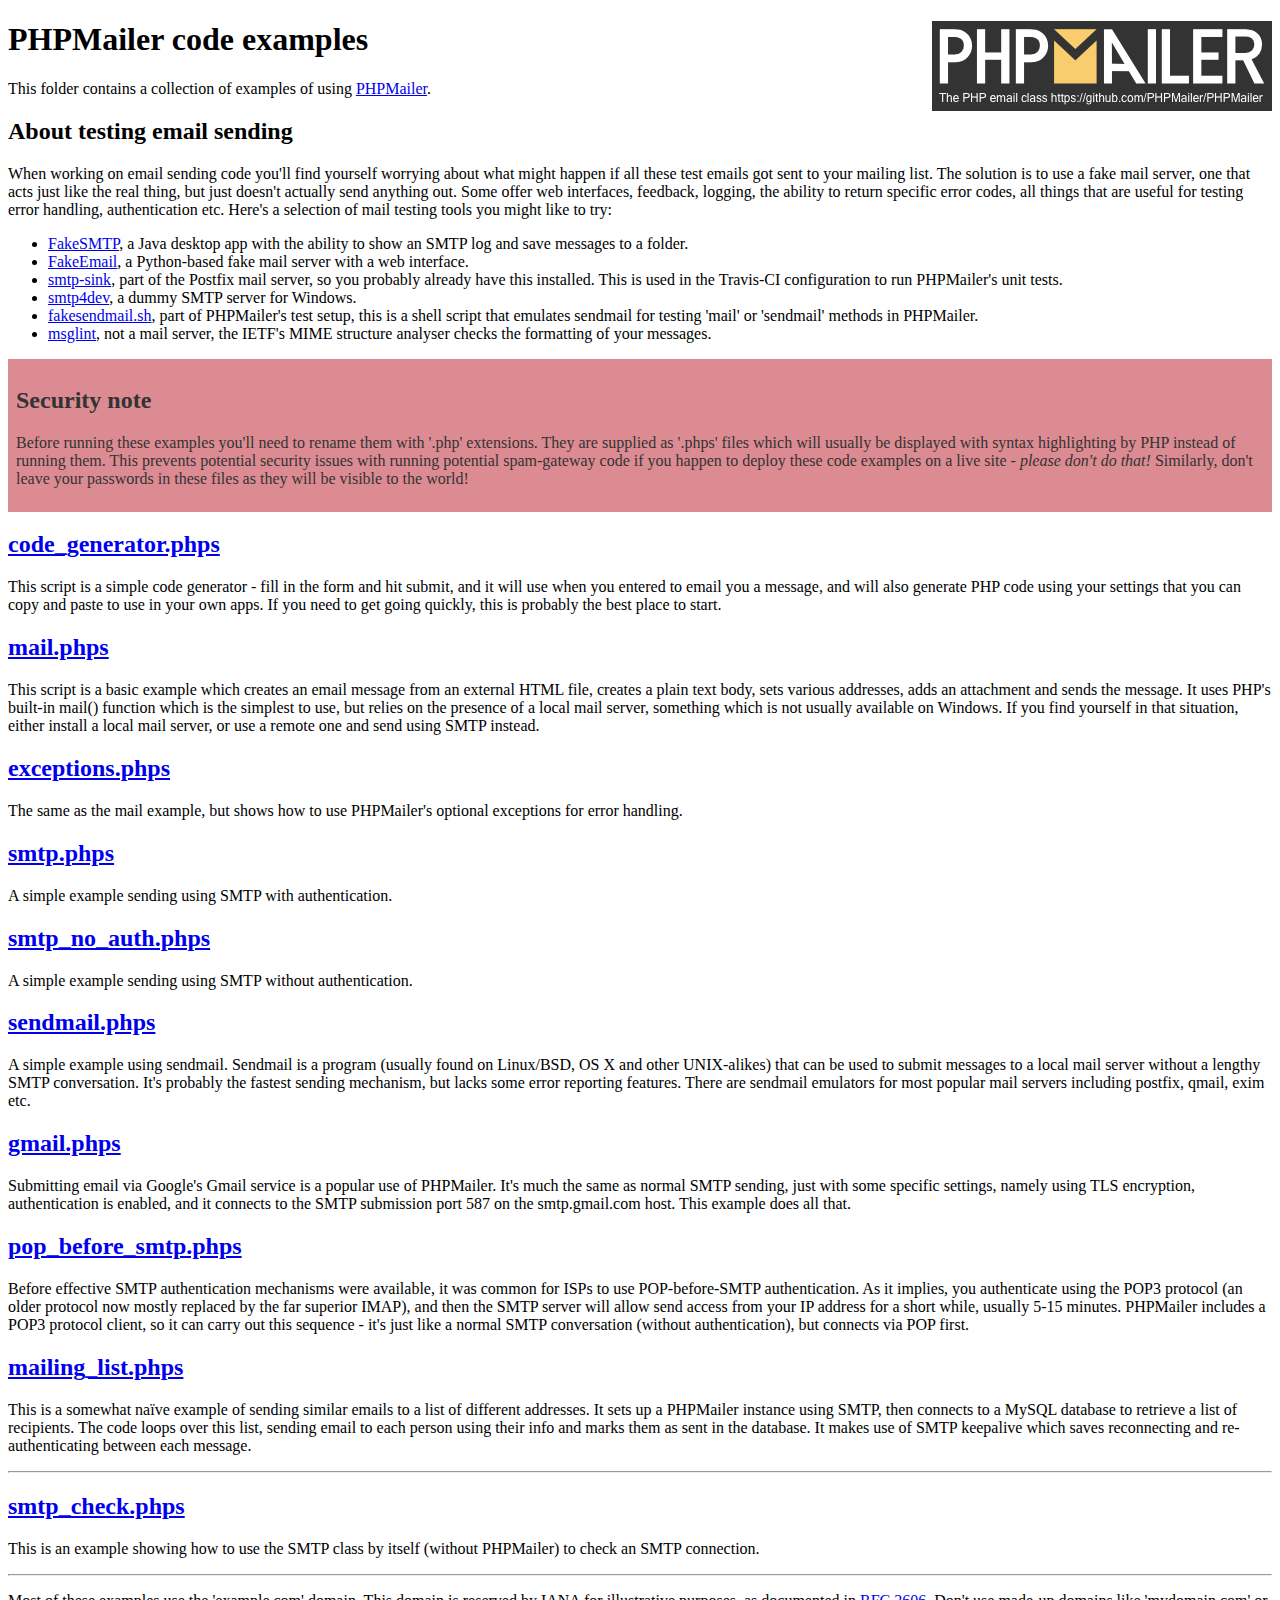
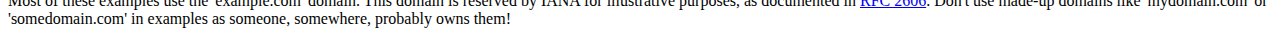
<file: lib/phpmailer/examples/index.html>
<!DOCTYPE html>
<html>
<head>
	<meta charset="UTF-8">
	<title>PHPMailer Examples</title>
</head>
<body>
<h1>PHPMailer code examples<a href="https://github.com/PHPMailer/PHPMailer"><img src="images/phpmailer.png" style="float:right; border:0;" alt="PHPMailer logo"></a></h1>
<p>This folder contains a collection of examples of using <a href="https://github.com/PHPMailer/PHPMailer">PHPMailer</a>.</p>
<h2>About testing email sending</h2>
<p>When working on email sending code you'll find yourself worrying about what might happen if all these test emails got sent to your mailing list. The solution is to use a fake mail server, one that acts just like the real thing, but just doesn't actually send anything out. Some offer web interfaces, feedback, logging, the ability to return specific error codes, all things that are useful for testing error handling, authentication etc. Here's a selection of mail testing tools you might like to try:</p>
<ul>
  <li><a href="https://github.com/Nilhcem/FakeSMTP">FakeSMTP</a>, a Java desktop app with the ability to show an SMTP log and save messages to a folder. </li>
  <li><a href="https://github.com/isotoma/FakeEmail">FakeEmail</a>, a Python-based fake mail server with a web interface.</li>
  <li><a href="http://www.postfix.org/smtp-sink.1.html">smtp-sink</a>, part of the Postfix mail server, so you probably already have this installed. This is used in the Travis-CI configuration to run PHPMailer's unit tests.</li>
  <li><a href="http://smtp4dev.codeplex.com">smtp4dev</a>, a dummy SMTP server for Windows.</li>
  <li><a href="https://github.com/PHPMailer/PHPMailer/blob/master/test/fakesendmail.sh">fakesendmail.sh</a>, part of PHPMailer's test setup, this is a shell script that emulates sendmail for testing 'mail' or 'sendmail' methods in PHPMailer.</li>
  <li><a href="http://tools.ietf.org/tools/msglint/">msglint</a>, not a mail server, the IETF's MIME structure analyser checks the formatting of your messages.</li>
</ul>
<div style="padding: 8px; color: #333333; background-color: #dc8b92">
<h2>Security note</h2>
<p>Before running these examples you'll need to rename them with '.php' extensions. They are supplied as '.phps' files which will usually be displayed with syntax highlighting by PHP instead of running them. This prevents potential security issues with running potential spam-gateway code if you happen to deploy these code examples on a live site - <em>please don't do that!</em> Similarly, don't leave your passwords in these files as they will be visible to the world!</p>
</div>
<h2><a href="code_generator.phps">code_generator.phps</a></h2>
<p>This script is a simple code generator - fill in the form and hit submit, and it will use when you entered to email you a message, and will also generate PHP code using your settings that you can copy and paste to use in your own apps. If you need to get going quickly, this is probably the best place to start.</p>
<h2><a href="mail.phps">mail.phps</a></h2>
<p>This script is a basic example which creates an email message from an external HTML file, creates a plain text body, sets various addresses, adds an attachment and sends the message. It uses PHP's built-in mail() function which is the simplest to use, but relies on the presence of a local mail server, something which is not usually available on Windows. If you find yourself in that situation, either install a local mail server, or use a remote one and send using SMTP instead.</p>
<h2><a href="exceptions.phps">exceptions.phps</a></h2>
<p>The same as the mail example, but shows how to use PHPMailer's optional exceptions for error handling.</p>
<h2><a href="smtp.phps">smtp.phps</a></h2>
<p>A simple example sending using SMTP with authentication.</p>
<h2><a href="smtp_no_auth.phps">smtp_no_auth.phps</a></h2>
<p>A simple example sending using SMTP without authentication.</p>
<h2><a href="sendmail.phps">sendmail.phps</a></h2>
<p>A simple example using sendmail. Sendmail is a program (usually found on Linux/BSD, OS X and other UNIX-alikes) that can be used to submit messages to a local mail server without a lengthy SMTP conversation. It's probably the fastest sending mechanism, but lacks some error reporting features. There are sendmail emulators for most popular mail servers including postfix, qmail, exim etc.</p>
<h2><a href="gmail.phps">gmail.phps</a></h2>
<p>Submitting email via Google's Gmail service is a popular use of PHPMailer. It's much the same as normal SMTP sending, just with some specific settings, namely using TLS encryption, authentication is enabled, and it connects to the SMTP submission port 587 on the smtp.gmail.com host. This example does all that.</p>
<h2><a href="pop_before_smtp.phps">pop_before_smtp.phps</a></h2>
<p>Before effective SMTP authentication mechanisms were available, it was common for ISPs to use POP-before-SMTP authentication. As it implies, you authenticate using the POP3 protocol (an older protocol now mostly replaced by the far superior IMAP), and then the SMTP server will allow send access from your IP address for a short while, usually 5-15 minutes. PHPMailer includes a POP3 protocol client, so it can carry out this sequence - it's just like a normal SMTP conversation (without authentication), but connects via POP first.</p>
<h2><a href="mailing_list.phps">mailing_list.phps</a></h2>
<p>This is a somewhat naïve example of sending similar emails to a list of different addresses. It sets up a PHPMailer instance using SMTP, then connects to a MySQL database to retrieve a list of recipients. The code loops over this list, sending email to each person using their info and marks them as sent in the database. It makes use of SMTP keepalive which saves reconnecting and re-authenticating between each message.</p>
<hr>
<h2><a href="smtp_check.phps">smtp_check.phps</a></h2>
<p>This is an example showing how to use the SMTP class by itself (without PHPMailer) to check an SMTP connection.</p>
<hr>
<p>Most of these examples use the 'example.com' domain. This domain is reserved by IANA for illustrative purposes, as documented in <a href="http://tools.ietf.org/html/rfc2606">RFC 2606</a>. Don't use made-up domains like 'mydomain.com' or 'somedomain.com' in examples as someone, somewhere, probably owns them!</p>
</body>
</html>
</file>
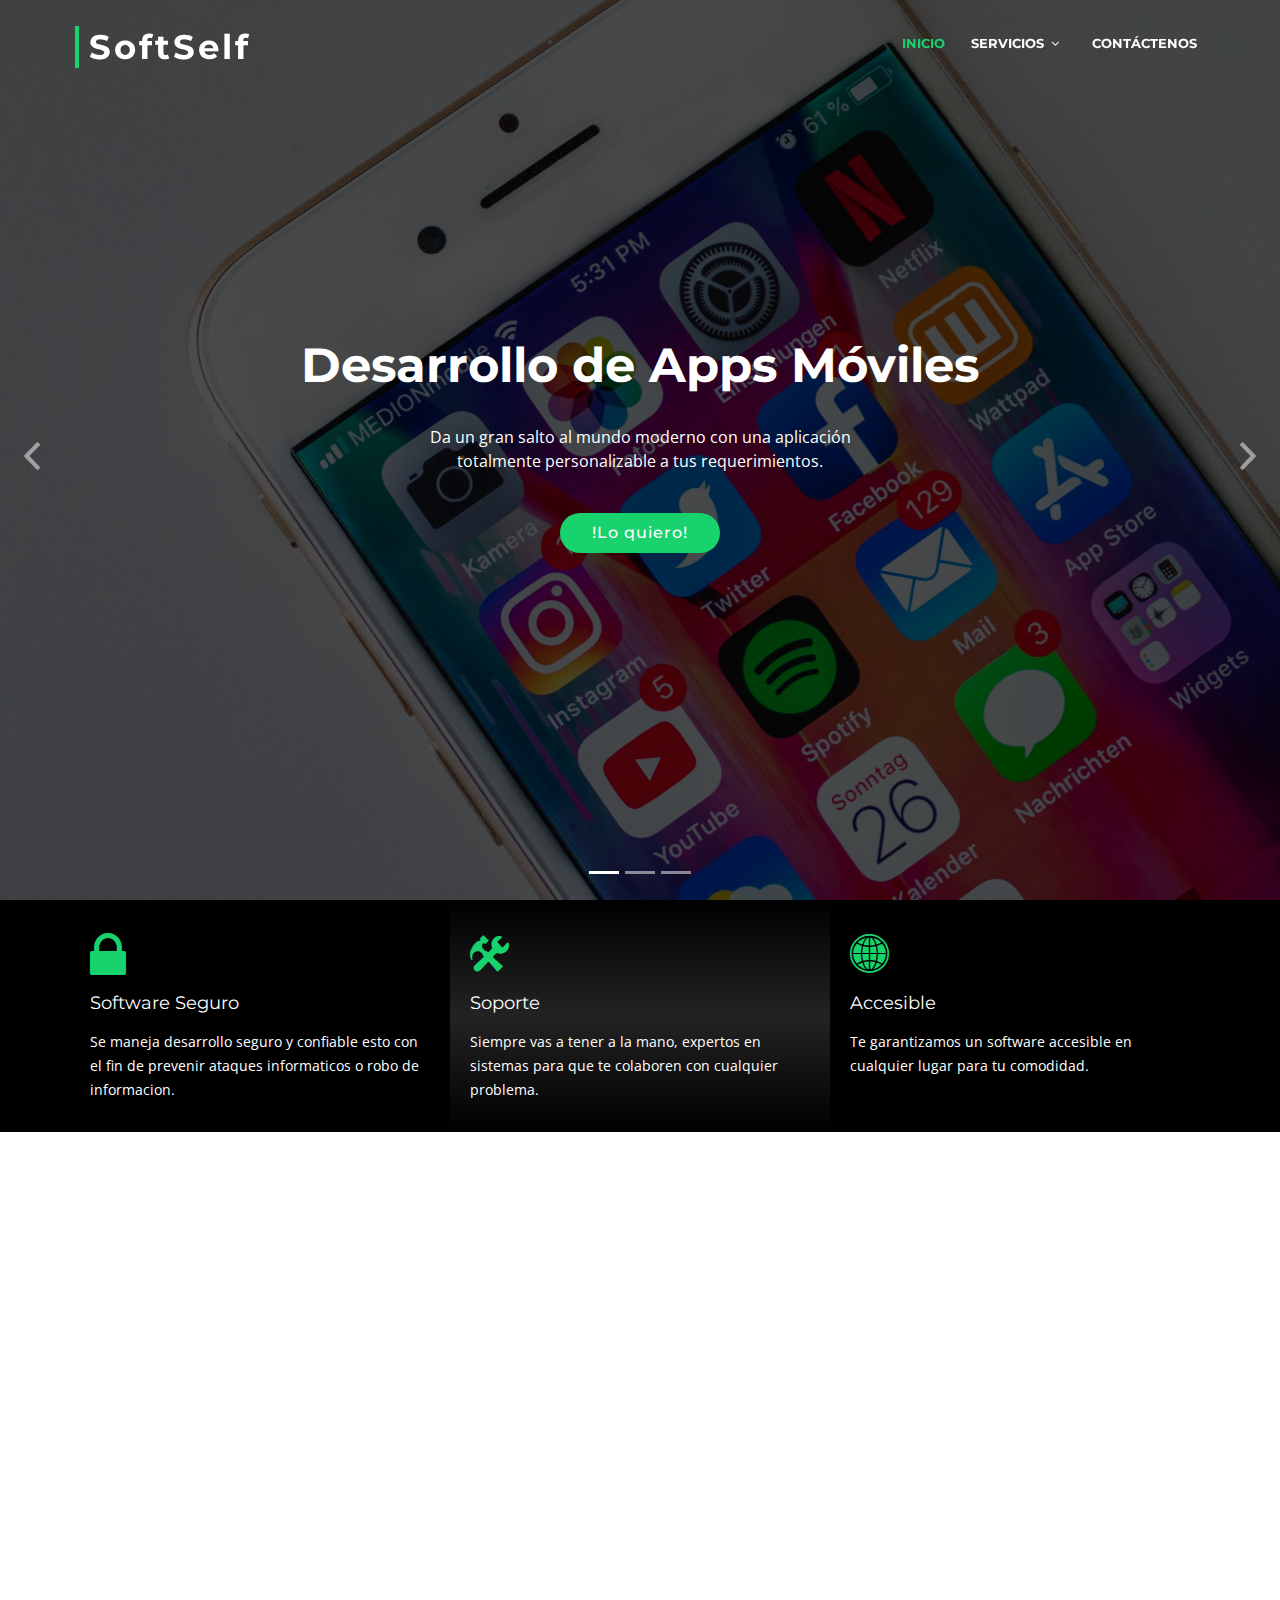
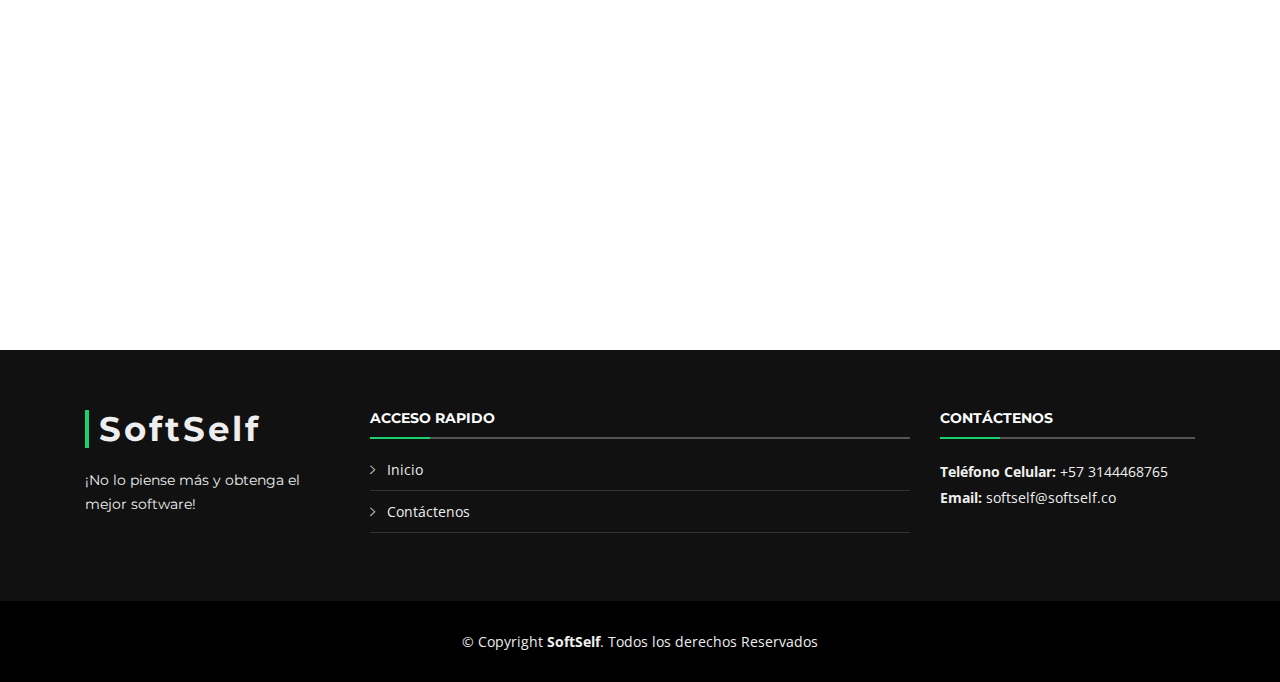
<file: frservi1.html>
<!DOCTYPE html>
<html lang="en">

<head>
  <meta charset="utf-8">
  <title>Desarrollo de Apps Móviles</title>
  <meta content="width=device-width, initial-scale=1.0" name="viewport">
  <meta name="description" content="Desarrollamos cualquier aplicación hibrida que necesites para Android y iOS"/>
  <!-- Global site tag (gtag.js) - Google Analytics -->


  <!-- Global site tag (gtag.js) - Google Analytics -->
  <script async src="https://www.googletagmanager.com/gtag/js?id=G-L6EWH5Y1Y0"></script>
  <script>
    window.dataLayer = window.dataLayer || [];

    function gtag() {
      dataLayer.push(arguments);
    }
    gtag('js', new Date());

    gtag('config', 'G-L6EWH5Y1Y0');
  </script>

  <!-- Favicons 
  <link href="img/favicon.png" rel="icon">
  <link href="img/apple-touch-icon.png" rel="apple-touch-icon">-->

  <!-- Google Fonts -->
  <link href="https://fonts.googleapis.com/css?family=Open+Sans:300,300i,400,400i,700,700i|Montserrat:300,400,500,700" rel="stylesheet">

  <!-- Bootstrap CSS File -->
  <link href="lib/bootstrap/css/bootstrap.min.css" rel="stylesheet">

  <!-- Libraries CSS Files -->
  <link href="lib/font-awesome/css/font-awesome.min.css" rel="stylesheet">
  <link href="lib/animate/animate.min.css" rel="stylesheet">
  <link href="lib/ionicons/css/ionicons.min.css" rel="stylesheet">
  <link href="lib/owlcarousel/assets/owl.carousel.min.css" rel="stylesheet">
  <link href="lib/lightbox/css/lightbox.min.css" rel="stylesheet">

  <!-- Main Stylesheet File -->
  <link href="css/style.css" rel="stylesheet">
  <script>
    function f_Enviar() {

      sNombre = document.forms['contactenos']['vNombre'].value;
      sEmailx = document.forms['contactenos']['vEmail'].value;
      sAsunto = document.forms['contactenos']['vAsunto'].value;
      nNumero = document.forms['contactenos']['vTelefono'].value;
      sMensaj = document.forms['contactenos']['vMensaje'].value;


      if (sNombre == "") {
        alert("El nombre es requerido");
      } else if (sEmailx == "") {
        alert("Ingrese un correo valido");
      } else if (sAsunto == "SELECCIONE") {
        alert("El asunto es requerido");
      } else if (sAsunto == "") {
        alert("El asunto es requerido");
      } else if (nNumero == "") {
        alert("El numero de teléfono es requerido");
      } else if (sMensaj == "") {
        alert("Mensaje es requerido");
      } else {
        alfa = document.forms['contactenos']['vBandera'].value = "1";
        document.forms['contactenos'].submit();
      }
    }
  </script>
</head>

<body>

  <!--==========================
    Header
  ============================-->
  <header id="header">
    <div class="container-fluid">

      <div id="logo" class="pull-left">
        <h1><a href="index.html" class="scrollto">SoftSelf</a></h1>
        <!-- Uncomment below if you prefer to use an image logo -->
        <!-- <a href="#intro"><img src="img/logo.png" alt="" title="" /></a>-->
      </div>

      <nav id="nav-menu-container">
        <ul class="nav-menu">
          <li class="menu-active"><a href="index.html">Inicio</a></li>
          <!-- <li><a href="#about">Pendiente</a></li> -->
          <!-- <li><a href="#services">Beneficios</a></li> -->
          <li class="menu-has-children"><a href="">Servicios</a>
            <ul>
              <li><a href="frservi1.html">Desarrollo de Apps Móviles</a></li>
              <li><a href="frservi2.html">Desarrollo de Aplicaciones Web</a></li>
              <li><a href="frservi3.html">Desarrollo de Páginas Web</a></li>
              <li><a href="frservi4.html">Fábrica de Software</a></li>
            </ul>
          </li>
          <li><a href="#contact">Contáctenos</a></li>
        </ul>
      </nav><!-- #nav-menu-container -->
    </div>
  </header><!-- #header -->

  <!--==========================
    Intro Section
  ============================-->
  <section id="intro">
    <div class="intro-container">
      <div id="introCarousel" class="carousel  slide carousel-fade" data-ride="carousel">

        <ol class="carousel-indicators"></ol>

        <div class="carousel-inner" role="listbox">

          <div class="carousel-item active">
            <div class="carousel-background"><img src="img/app/app1.jpg" alt="Da un gran salto al mundo moderno con una aplicación totalmente personalizable a tus requerimientos."></div>
            <div class="carousel-container">
              <div class="carousel-content">
                <h2>Desarrollo de Apps Móviles</h2>
                <p>Da un gran salto al mundo moderno con una aplicación totalmente personalizable a tus requerimientos.</p>
                <a href="#contact" class="btn-get-started scrollto">!Lo quiero!</a>
              </div>
            </div>
          </div>

          <div class="carousel-item">
            <div class="carousel-background"><img src="img/app/app4.jpg" alt="Desarrollamos aplicaciones totalmente hibridas compatible con sistemas operativos Android y iOS."></div>
            <div class="carousel-container">
              <div class="carousel-content">
                <h2>Aplicaciones hibridas</h2>
                <p>Desarrollamos aplicaciones totalmente hibridas compatible con sistemas operativos Android y iOS.</p>
                <a href="#contact" class="btn-get-started scrollto">!Lo quiero!</a>
              </div>
            </div>
          </div>

          <div class="carousel-item">
            <div class="carousel-background"><img src="img/app/app3.jpg" alt="Desarrollamos una aplicación totalmente adaptable a tus necesidades y gustos."></div>
            <div class="carousel-container">
              <div class="carousel-content">
                <h2>Aplicación totalmente personalizable</h2>
                <p>Desarrollamos una aplicación totalmente adaptable a tus necesidades y gustos.</p>
                <a href="#contact" class="btn-get-started scrollto">!Lo quiero!</a>
              </div>
            </div>
          </div>

          <!-- <div class="carousel-item">
            <div class="carousel-background"><img src="img/app/app2.jpg" alt=""></div>
            <div class="carousel-container">
              <div class="carousel-content">
                <h2>Desarrollo de Apps Móviles</h2>
                <p>Da un gran salto al mundo moderno con una aplicación totalmente personalizable a tus requerimientos.</p>
                <a href="#contact" class="btn-get-started scrollto">!Lo quiero!</a>
              </div>
            </div>
          </div>
        </div> -->

        <a class="carousel-control-prev" href="#introCarousel" role="button" data-slide="prev">
          <span class="carousel-control-prev-icon ion-chevron-left" aria-hidden="true"></span>
          <span class="sr-only">Previous</span>
        </a>
        <a class="carousel-control-next" href="#introCarousel" role="button" data-slide="next">
          <span class="carousel-control-next-icon ion-chevron-right" aria-hidden="true"></span>
          <span class="sr-only">Next</span>
        </a>

      </div>
    </div>
  </section><!-- #intro -->

  <main id="main">

    <!--==========================
      Featured Services Section
    ============================-->
    <section id="featured-services">
      <div class="container">
        <div class="row">

          <div class="col-lg-4 box">

            <i class="ion-locked"></i>
            <h4 class="title"><a href="">Software Seguro</a></h4>
            <p class="description">Se maneja desarrollo seguro y confiable esto con el fin de prevenir ataques informaticos o robo de informacion.</p>
          </div>

          <div class="col-lg-4 box box-bg">
            <i class="ion-settings"></i>
            <h4 class="title"><a href="">Soporte</a></h4>
            <p class="description">Siempre vas a tener a la mano, expertos en sistemas para que te colaboren con cualquier problema.</p>
          </div>

          <div class="col-lg-4 box">
            <i class="ion-ios-world"></i>
            <h4 class="title"><a href="">Accesible</a></h4>
            <p class="description">Te garantizamos un software accesible en cualquier lugar para tu comodidad.</p>
          </div>

        </div>
      </div>
    </section>

    <!-- #featured-services -->
    <!--==========================
      About Us Section
    ============================-->
    <!-- <section id="about">
      <div class="container">

        <header class="section-header">
          <h3>Pendiente</h3>
          <p>Somos una empresa en crecimiento la cual va orientada principalmente al desarrollo de software dependiendo de la necesidad de nuestros clientes.
            Manejamos las ultimas tecnológicas en desarrollo esto con el fin de mejorar la productividad y funcionamiento de nuestros programas.</p>
        </header>

        <div class="row about-cols">

          <div class="col-md-4 wow fadeInUp">
            <div class="about-col">
              <div class="img">
                <img src="img/about-mission.jpg" alt="" class="img-fluid">
                <div class="icon"><i class="ion-ios-speedometer-outline"></i></div>
              </div>
              <h2 class="title"><a href="#">Misión</a></h2>
              <p>
                Desarrollar software de alta calidad con los últimos estándares informáticos en desarrollo y seguridad esto con el fin de mejorar la productividad esto pensado a él mejorar el rendimiento, la seguridad y productividad que este le brinda a nuestros clientes.
              </p>
            </div>
          </div>

          <div class="col-md-4 wow fadeInUp" data-wow-delay="0.1s">
            <div class="about-col">
              <div class="img">
                <img src="img/about-plan.jpg" alt="" class="img-fluid">
                <div class="icon"><i class="ion-ios-list-outline"></i></div>
              </div>
              <h2 class="title"><a href="#">Nuestros Valores</a></h2>
              <p>
                Nos caracterizamos por ser una empresa totalmente responsable y puntual con nuestros clientes dándoles el apoyo que estos siempre necesiten.
              </p>
            </div>
          </div>

          <div class="col-md-4 wow fadeInUp" data-wow-delay="0.2s">
            <div class="about-col">
              <div class="img">
                <img src="img/about-vision.jpg" alt="" class="img-fluid">
                <div class="icon"><i class="ion-ios-eye-outline"></i></div>
              </div>
              <h2 class="title"><a href="#">Visión</a></h2>
              <p>
                Volverse una de las empresas más reconocidas e importantes de Colombia siendo caracterizada por la calidad de software que ofrecemos estos con últimos estándares de desarrollo y tecnológicas.
              </p>
            </div>
          </div>
        </div>
      </div>
    </section> -->
    <!-- #about -->

    <!--==========================
      Services Section
    ============================-->
    <!-- <section id="services">
      <div class="container">

        <header class="section-header wow fadeInUp">
          <h3>Beneficios</h3>
          <p>Como compañía nos encargamos de darte estos beneficios y garantías a nuestros clientes.</p>
        </header>

        <div class="row">

          <div class="col-lg-4 col-md-6 box wow bounceInUp" data-wow-duration="1.4s">
            <div class="icon"><i class="ion-gear-b"></i></div>
            <h4 class="title"><a href="">Adaptable</a></h4>
            <p class="description">Software totalmente adaptable a tus necesidades.</p>
          </div>
          <div class="col-lg-4 col-md-6 box wow bounceInUp" data-wow-duration="1.4s">
            <div class="icon"><i class="ion-bug"></i></div>
            <h4 class="title"><a href="">Desarrollo Efectivo</a></h4>
            <p class="description">Manejamos procesos en los cuales prevengamos posibles errores en el código.</p>
          </div>
          <div class="col-lg-4 col-md-6 box wow bounceInUp" data-wow-duration="1.4s">
            <div class="icon"><i class="ion-android-call"></i></div>
            <h4 class="title"><a href="">Soporte</a></h4>
            <p class="description">Tenemos a expertos en el área para que te puedan colaborar con lo que necesites.</p>
          </div>
          <div class="col-lg-4 col-md-6 box wow bounceInUp" data-wow-delay="0.1s" data-wow-duration="1.4s">
            <div class="icon"><i class="ion-ios-speedometer-outline"></i></div>
            <h4 class="title"><a href="">Efectivo</a></h4>
            <p class="description">Buscamos que el software sea muy efectivo frente a las funciones que tenga que desempeñar. </p>
          </div>
          <div class="col-lg-4 col-md-6 box wow bounceInUp" data-wow-delay="0.1s" data-wow-duration="1.4s">
            <div class="icon"><i class="ion-android-upload"></i></div>
            <h4 class="title"><a href="">Software en la Nube</a></h4>
            <p class="description">Buscamos la mejor comodidad para nuestros clientes para lo cual un software en la nube es perfecto por comodidad y accesibilidad.</p>
          </div>
          <div class="col-lg-4 col-md-6 box wow bounceInUp" data-wow-delay="0.1s" data-wow-duration="1.4s">
            <div class="icon"><i class="ion-ios-locked"></i></div>
            <h4 class="title"><a href="">Software Seguro</a></h4>
            <p class="description">Se maneja desarrollo seguro y confiable esto con el fin de prevenir ataques informaticos o robo de informacion.</p>
          </div>
        </div>
      </div>
    </section> -->

    <!--==========================
      Call To Action Section
    ============================-->
    <!-- <section id="call-to-action" class="wow fadeIn">
      <div class="container text-center">
        <h3>Productos Adicionales</h3>
        <p>En esta sección podrás ver productos adicionales que ofrecemos para mejorar tu compañía.</p>
        <button class="cta-btn" id="vServiciosAdicionales" style="background-color:#18d26e">VER MAS</button>
      </div>
    </section> -->
    <!--==========================
      Services Section
    ============================-->
    <div id="nServiciosAdicionales" style="display: none">
      <section id="services">
        <div class="container">
          <input type="hidden" id="vActivador" value="">

          <header class="section-header wow fadeInUp">
            <h3>Productos Adicionales</h3>
            <p>Por un precio adicional puedes adquirir estas mejoras para tu software.</p>
          </header>
          <div class="row">

            <div class="col-lg-4 col-md-6 box wow bounceInUp" data-wow-duration="1.4s">
              <div class="icon"><i class="ion-android-chat"></i></div>
              <h4 class="title"><a href="">Chat Bot</a></h4>
              <p class="description">Por un precio adicional puedes adquirir un Bot para tu página, el cual puede ayudar a guiar a todos los usuarios que ingresen a estos.</p>
            </div>
            <div class="col-lg-4 col-md-6 box wow bounceInUp" data-wow-duration="1.4s">
              <div class="icon"><i class="ion-code-working"></i></div>
              <h4 class="title"><a href="">Desarrollos Personalizados</a></h4>
              <p class="description">Con SoftSelf ningún programa es único, si deseas nuevos procesos o características para tu software no dudes en solicitarlo.</p>
            </div>
            <div class="col-lg-4 col-md-6 box wow bounceInUp" data-wow-duration="1.4s">
              <div class="icon"><i class="ion-ios-cart"></i></div>
              <h4 class="title"><a href="">Tienda</a></h4>
              <p class="description">Puedes adquirir o ampliar tu software con una tienda en la cual puedes vender múltiples productos.</p>
            </div>
            <div class="col-lg-4 col-md-6 box wow bounceInUp" data-wow-delay="0.1s" data-wow-duration="1.4s">
              <div class="icon"><i class="ion-earth"></i></div>
              <h4 class="title"><a href="">SEO</a></h4>
              <p class="description">Con SoftSelf podemos ubicar tu página en los navegadores principales para que en cada búsqueda los usuarios te encuentren más fácil mejorando el posicionamiento de tu empresa.</p>
            </div>
            <div class="col-lg-4 col-md-6 box wow bounceInUp" data-wow-delay="0.1s" data-wow-duration="1.4s">
              <div class="icon"><i class="ion-social-facebook"></i></div>
              <h4 class="title"><a href="">Marketing </a></h4>
              <p class="description">Por un precio adicional hacemos campañas de marketing para mejorar el posicionamiento de tu empresa.</p>
            </div>
            <div class="col-lg-4 col-md-6 box wow bounceInUp" data-wow-delay="0.1s" data-wow-duration="1.4s">
              <div class="icon"><i class="ion-social-google"></i></div>
              <h4 class="title"><a href="">Google</a></h4>
              <p class="description">Posicionamiento en el mapa y negocios de Google.</p>
            </div>
          </div>
        </div>
      </section>
    </div>

    <section id="contact" class="section-bg wow fadeInUp">
      <div class="container">

        <div class="section-header">
          <h3>Contáctenos</h3>
          <p>¡No lo piense más y obtenga el mejor software!</p>
        </div>

        <div class="row contact-info">
          <div class="col-md-6">
            <div class="contact-phone">
              <i class="ion-ios-telephone-outline"></i>
              <h3>Teléfono Celular</h3>
              <p><a href="tel:+155895548855">+57 3144468765</a></p>
            </div>
          </div>

          <div class="col-md-6">
            <div class="contact-email">
              <i class="ion-ios-email-outline"></i>
              <h3>Email</h3>
              <p><a href="mailto:info@example.com">softself@softself.co</a></p>
            </div>
          </div>

        </div>

        <div class="form">
          <form id="contactenos" name="contactenos" method="POST">
            <input type="hidden" value="0" name="vBandera">
            <div class="form-row">
              <div class="form-group col-md-6">
                <input type="text" name="vNombre" class="form-control" id="vNombre" placeholder="Tu Nombre" />
              </div>
              <div class="form-group col-md-6">
                <input type="email" class="form-control" name="vEmail" id="vEmail" placeholder="Email" />
              </div>
              <div class="form-group col-md-6">
                <select class="form-control" name="vAsunto">
                  <option value="SELECCIONE">Tipo de Solicitud</option>
                  <option value="Pagina web">Pagina Web</option>
                  <option value="Aplicacion Movil" selected>Aplicacion Movil</option>
                  <option value="Aplicacion Web">Aplicacion Web</option>
                  <option value="Desarrollo Personalizado">Desarrollo Personalizado</option>
                  <option value="Otro">Otro</option>
                </select>
                <span class="focus-input100"></span>
              </div>
              <div class="form-group col-md-6">
                <input type="text" class="form-control" name="vTelefono" id="vTelefono" placeholder="Telefono" />
              </div>
              <div class="form-group col-md-12">
                <textarea class="form-control" name="vMensaje" rows="5" placeholder="Mensaje"></textarea>
              </div>
              <div class="form-group col-md-12">
                <div class="text-center"><button type="button" style="background: #18d26e;border: 0;padding: 10px 30px;color: #fff;transition: 0.4s;cursor: pointer;" onclick="f_Enviar()">Enviar Mensaje</button></div>
              </div>
            </div>
          </form>
        </div>
      </div>
    </section>

  </main>

  <!--==========================
    Footer
  ============================-->
  <footer id="footer">
    <div class="footer-top">
      <div class="container">
        <div class="row">
          <div class="col-lg-3 col-md-6 footer-info">
            <h3>SoftSelf</h3>
            <p>¡No lo piense más y obtenga el mejor software!</p>
          </div>
          <div class="col-lg-6 col-md-6 footer-links">
            <h4>Acceso Rapido</h4>
            <ul>
              <li><i class="ion-ios-arrow-right"></i> <a href="#intro">Inicio</a></li>
              <!-- <li><i class="ion-ios-arrow-right"></i> <a href="#about">PENDIENTE</a></li>
              <li><i class="ion-ios-arrow-right"></i> <a href="#services">Beneficios</a></li> -->
              <li><i class="ion-ios-arrow-right"></i> <a href="#contact">Contáctenos</a></li>
            </ul>
          </div>
          <div class="col-lg-3 col-md-6 footer-contact">
            <h4>Contáctenos</h4>
            <p>
              <strong>Teléfono Celular:</strong> +57 3144468765<br>
              <strong>Email:</strong> softself@softself.co<br>
            </p>
          </div>
        </div>
      </div>
    </div>

    <div class="container">
      <div class="copyright">
        &copy; Copyright <strong>SoftSelf</strong>. Todos los derechos Reservados
      </div>
    </div>
  </footer>

  <a href="#" class="back-to-top"><i class="fa fa-chevron-up"></i></a>

  <!-- JavaScript Libraries -->
  <script src="lib/jquery/jquery.min.js"></script>
  <script src="lib/jquery/jquery-migrate.min.js"></script>
  <script src="lib/bootstrap/js/bootstrap.bundle.min.js"></script>
  <script src="lib/easing/easing.min.js"></script>
  <script src="lib/superfish/hoverIntent.js"></script>
  <script src="lib/superfish/superfish.min.js"></script>
  <script src="lib/wow/wow.min.js"></script>
  <script src="lib/waypoints/waypoints.min.js"></script>
  <script src="lib/counterup/counterup.min.js"></script>
  <script src="lib/owlcarousel/owl.carousel.min.js"></script>
  <script src="lib/isotope/isotope.pkgd.min.js"></script>
  <script src="lib/lightbox/js/lightbox.min.js"></script>
  <script src="lib/touchSwipe/jquery.touchSwipe.min.js"></script>
  <script src="js/main.js"></script>


  <script>
    $(document).ready(function() {
      $("#vServiciosAdicionales").click(function() {
        var activador = $("#vActivador").val();
        if (activador == "") {
          $("#nServiciosAdicionales").css("display", "block");
          $("#vActivador").val('1');
        } else {
          $("#nServiciosAdicionales").css("display", "none");
        }
        if (activador == 1) {
          $("#vActivador").val('');
        }
      })
    });
  </script>

</body>

</html>
</file>
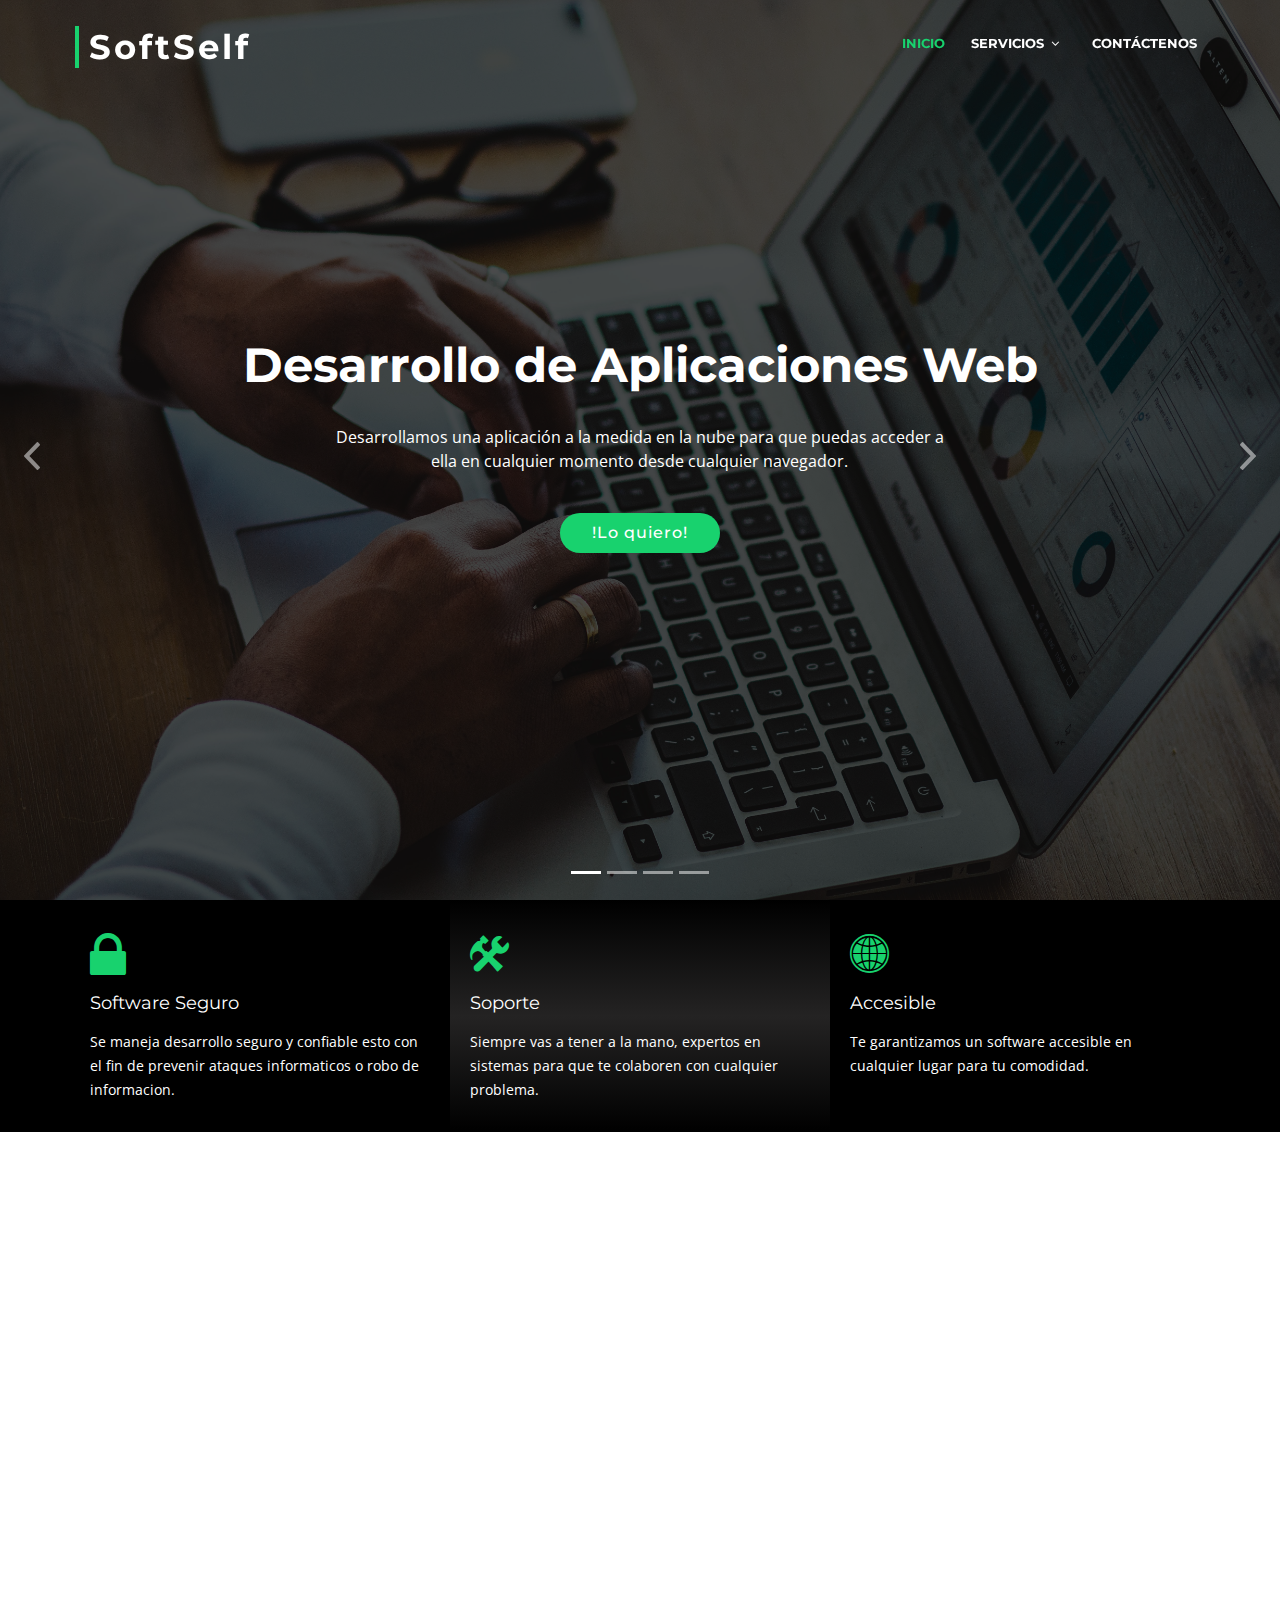
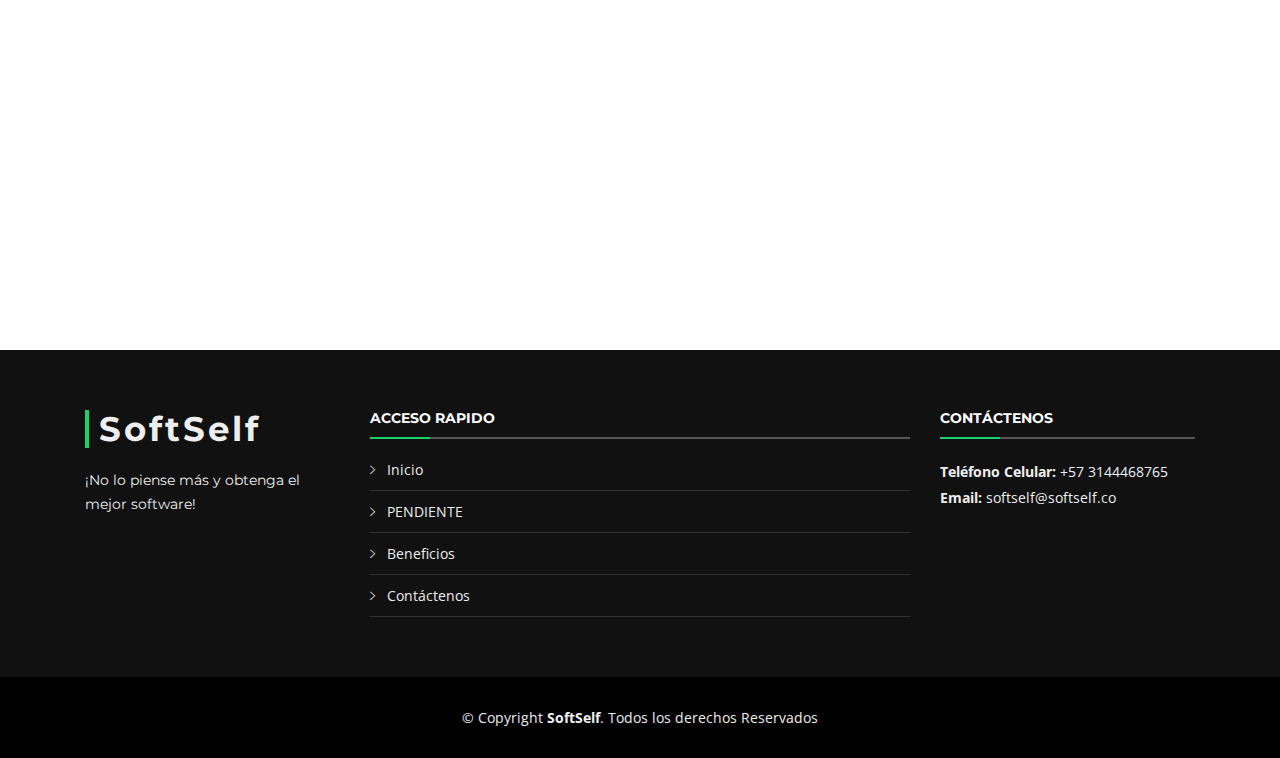
<file: frservi2.html>
<!DOCTYPE html>
<html lang="en">

<head>
  <meta charset="utf-8">
  <title>Desarrollo de Aplicaciones Web</title>
  <meta name="description" content="Obtén tu aplicación web a un bajo precio y con todas las funciones que necesites"/>

  <meta content="width=device-width, initial-scale=1.0" name="viewport">

  <!-- Global site tag (gtag.js) - Google Analytics -->
  <script async src="https://www.googletagmanager.com/gtag/js?id=G-L6EWH5Y1Y0"></script>
  <script>
    window.dataLayer = window.dataLayer || [];

    function gtag() {
      dataLayer.push(arguments);
    }
    gtag('js', new Date());

    gtag('config', 'G-L6EWH5Y1Y0');
  </script>

  <!-- Favicons 
  <link href="img/favicon.png" rel="icon">
  <link href="img/apple-touch-icon.png" rel="apple-touch-icon">-->

  <!-- Google Fonts -->
  <link href="https://fonts.googleapis.com/css?family=Open+Sans:300,300i,400,400i,700,700i|Montserrat:300,400,500,700" rel="stylesheet">

  <!-- Bootstrap CSS File -->
  <link href="lib/bootstrap/css/bootstrap.min.css" rel="stylesheet">

  <!-- Libraries CSS Files -->
  <link href="lib/font-awesome/css/font-awesome.min.css" rel="stylesheet">
  <link href="lib/animate/animate.min.css" rel="stylesheet">
  <link href="lib/ionicons/css/ionicons.min.css" rel="stylesheet">
  <link href="lib/owlcarousel/assets/owl.carousel.min.css" rel="stylesheet">
  <link href="lib/lightbox/css/lightbox.min.css" rel="stylesheet">

  <!-- Main Stylesheet File -->
  <link href="css/style.css" rel="stylesheet">
  <script>
    function f_Enviar() {

      sNombre = document.forms['contactenos']['vNombre'].value;
      sEmailx = document.forms['contactenos']['vEmail'].value;
      sAsunto = document.forms['contactenos']['vAsunto'].value;
      nNumero = document.forms['contactenos']['vTelefono'].value;
      sMensaj = document.forms['contactenos']['vMensaje'].value;


      if (sNombre == "") {
        alert("El nombre es requerido");
      } else if (sEmailx == "") {
        alert("Ingrese un correo valido");
      } else if (sAsunto == "SELECCIONE") {
        alert("El asunto es requerido");
      } else if (sAsunto == "") {
        alert("El asunto es requerido");
      } else if (nNumero == "") {
        alert("El numero de teléfono es requerido");
      } else if (sMensaj == "") {
        alert("Mensaje es requerido");
      } else {
        alfa = document.forms['contactenos']['vBandera'].value = "1";
        document.forms['contactenos'].submit();
      }
    }
  </script>
</head>

<body>

  <!--==========================
    Header
  ============================-->
  <header id="header">
    <div class="container-fluid">

      <div id="logo" class="pull-left">
        <h1><a href="index.html" class="scrollto">SoftSelf</a></h1>
        <!-- Uncomment below if you prefer to use an image logo -->
        <!-- <a href="#intro"><img src="img/logo.png" alt="" title="" /></a>-->
      </div>

      <nav id="nav-menu-container">
        <ul class="nav-menu">
          <li class="menu-active"><a href="index.html">Inicio</a></li>
          <!-- <li><a href="#about">Pendiente</a></li>
          <li><a href="#services">Beneficios</a></li> -->
          <li class="menu-has-children"><a href="">Servicios</a>
            <ul>
              <li><a href="frservi1.html">Desarrollo de Apps Móviles</a></li>
              <li><a href="frservi2.html">Desarrollo de Aplicaciones Web</a></li>
              <li><a href="frservi3.html">Desarrollo de Páginas Web</a></li>
              <li><a href="frservi4.html">Fábrica de Software</a></li>
            </ul>
          </li>
          <li><a href="#contact">Contáctenos</a></li>
        </ul>
      </nav><!-- #nav-menu-container -->
    </div>
  </header><!-- #header -->

  <!--==========================
    Intro Section
  ============================-->
  <section id="intro">
    <div class="intro-container">
      <div id="introCarousel" class="carousel  slide carousel-fade" data-ride="carousel">

        <ol class="carousel-indicators"></ol>
        <div class="carousel-inner" role="listbox">

          <div class="carousel-item active">
            <div class="carousel-background"><img src="img/appweb/appweb1.jpg" alt="Desarrollamos una aplicación a la medida en la nube para que puedas acceder a ella en cualquier momento desde cualquier navegador."></div>
            <div class="carousel-container">
              <div class="carousel-content">
                <h2>Desarrollo de Aplicaciones Web</h2>
                <p>Desarrollamos una aplicación a la medida en la nube para que puedas acceder a ella en cualquier momento desde cualquier navegador.</p>
                <a href="#contact" class="btn-get-started scrollto">!Lo quiero!</a>
              </div>
            </div>
          </div>

          <div class="carousel-item">
            <div class="carousel-background"><img src="img/appweb/appweb2.jpg" alt="Desarrollamos informes , facturas , análisis a partir de los datos que tenga el programa."></div>
            <div class="carousel-container">
              <div class="carousel-content">
                <h2>Creación de documentos en Excel y PDF</h2>
                <p>Desarrollamos informes , facturas , análisis a partir de los datos que tenga el programa.</p>
                <a href="#contact" class="btn-get-started scrollto">!Lo quiero!</a>
              </div>
            </div>
          </div>

          <div class="carousel-item">
            <div class="carousel-background"><img src="img/appweb/appweb3.jpg" alt="La aplicación siempre va a tener protocolos de seguridad esto con el fin de mantener a la información de forma segura."></div>
            <div class="carousel-container">
              <div class="carousel-content">
                <h2>Aplicaciones con seguridad</h2>
                <p>La aplicación siempre va a tener protocolos de seguridad esto con el fin de mantener a la información de forma segura.</p>
                <a href="#contact" class="btn-get-started scrollto">!Lo quiero!</a>
              </div>
            </div>
          </div>

          <div class="carousel-item">
            <div class="carousel-background"><img src="img/appweb/appweb4.jpg" alt="No hay límites en la programación por lo cual el software es totalmente adaptable a tus necesidades."></div>
            <div class="carousel-container">
              <div class="carousel-content">
                <h2>Software Adaptable</h2>
                <p>No hay límites en la programación por lo cual el software es totalmente adaptable a tus necesidades.</p>
                <a href="#contact" class="btn-get-started scrollto">!Lo quiero!</a>
              </div>
            </div>
          </div>
        </div>
<!-- 
        <div class="carousel-item">
            <div class="carousel-background"><img src="img/appweb/appweb5.jpg" alt=""></div>
            <div class="carousel-container">
              <div class="carousel-content">
                <h2>Desarrollo de Aplicaciones Web</h2>
                <p>Desarrollamos una aplicación a la medida en la nube para que puedas acceder a ella en cualquier momento desde cualquier navegador.</p>
                <a href="#contact" class="btn-get-started scrollto">!Lo quiero!</a>
              </div>
            </div>
          </div>
        </div> -->

        <a class="carousel-control-prev" href="#introCarousel" role="button" data-slide="prev">
          <span class="carousel-control-prev-icon ion-chevron-left" aria-hidden="true"></span>
          <span class="sr-only">Previous</span>
        </a>
        <a class="carousel-control-next" href="#introCarousel" role="button" data-slide="next">
          <span class="carousel-control-next-icon ion-chevron-right" aria-hidden="true"></span>
          <span class="sr-only">Next</span>
        </a>

      </div>
    </div>
  </section><!-- #intro -->

  <main id="main">

    <!--==========================
      Featured Services Section
    ============================-->
    <section id="featured-services">
      <div class="container">
        <div class="row">

          <div class="col-lg-4 box">

            <i class="ion-locked"></i>
            <h4 class="title"><a href="">Software Seguro</a></h4>
            <p class="description">Se maneja desarrollo seguro y confiable esto con el fin de prevenir ataques informaticos o robo de informacion.</p>
          </div>

          <div class="col-lg-4 box box-bg">
            <i class="ion-settings"></i>
            <h4 class="title"><a href="">Soporte</a></h4>
            <p class="description">Siempre vas a tener a la mano, expertos en sistemas para que te colaboren con cualquier problema.</p>
          </div>

          <div class="col-lg-4 box">
            <i class="ion-ios-world"></i>
            <h4 class="title"><a href="">Accesible</a></h4>
            <p class="description">Te garantizamos un software accesible en cualquier lugar para tu comodidad.</p>
          </div>

        </div>
      </div>
    </section>

    <!-- #featured-services -->
    <!--==========================
      About Us Section
    ============================-->
    <!-- <section id="about">
      <div class="container">

        <header class="section-header">
          <h3>Pendiente</h3>
          <p>Somos una empresa en crecimiento la cual va orientada principalmente al desarrollo de software dependiendo de la necesidad de nuestros clientes.
            Manejamos las ultimas tecnológicas en desarrollo esto con el fin de mejorar la productividad y funcionamiento de nuestros programas.</p>
        </header>

        <div class="row about-cols">

          <div class="col-md-4 wow fadeInUp">
            <div class="about-col">
              <div class="img">
                <img src="img/about-mission.jpg" alt="" class="img-fluid">
                <div class="icon"><i class="ion-ios-speedometer-outline"></i></div>
              </div>
              <h2 class="title"><a href="#">Misión</a></h2>
              <p>
                Desarrollar software de alta calidad con los últimos estándares informáticos en desarrollo y seguridad esto con el fin de mejorar la productividad esto pensado a él mejorar el rendimiento, la seguridad y productividad que este le brinda a nuestros clientes.
              </p>
            </div>
          </div>

          <div class="col-md-4 wow fadeInUp" data-wow-delay="0.1s">
            <div class="about-col">
              <div class="img">
                <img src="img/about-plan.jpg" alt="" class="img-fluid">
                <div class="icon"><i class="ion-ios-list-outline"></i></div>
              </div>
              <h2 class="title"><a href="#">Nuestros Valores</a></h2>
              <p>
                Nos caracterizamos por ser una empresa totalmente responsable y puntual con nuestros clientes dándoles el apoyo que estos siempre necesiten.
              </p>
            </div>
          </div>

          <div class="col-md-4 wow fadeInUp" data-wow-delay="0.2s">
            <div class="about-col">
              <div class="img">
                <img src="img/about-vision.jpg" alt="" class="img-fluid">
                <div class="icon"><i class="ion-ios-eye-outline"></i></div>
              </div>
              <h2 class="title"><a href="#">Visión</a></h2>
              <p>
                Volverse una de las empresas más reconocidas e importantes de Colombia siendo caracterizada por la calidad de software que ofrecemos estos con últimos estándares de desarrollo y tecnológicas.
              </p>
            </div>
          </div>

        </div>

      </div>
    </section> -->

    <!--==========================
      Services Section
    ============================-->
    <!-- <section id="services">
      <div class="container">

        <header class="section-header wow fadeInUp">
          <h3>Beneficios</h3>
          <p>Como compañía nos encargamos de darte estos beneficios y garantías a nuestros clientes.</p>
        </header>

        <div class="row">

          <div class="col-lg-4 col-md-6 box wow bounceInUp" data-wow-duration="1.4s">
            <div class="icon"><i class="ion-gear-b"></i></div>
            <h4 class="title"><a href="">Adaptable</a></h4>
            <p class="description">Software totalmente adaptable a tus necesidades.</p>
          </div>
          <div class="col-lg-4 col-md-6 box wow bounceInUp" data-wow-duration="1.4s">
            <div class="icon"><i class="ion-bug"></i></div>
            <h4 class="title"><a href="">Desarrollo Efectivo</a></h4>
            <p class="description">Manejamos procesos en los cuales prevengamos posibles errores en el código.</p>
          </div>
          <div class="col-lg-4 col-md-6 box wow bounceInUp" data-wow-duration="1.4s">
            <div class="icon"><i class="ion-android-call"></i></div>
            <h4 class="title"><a href="">Soporte</a></h4>
            <p class="description">Tenemos a expertos en el área para que te puedan colaborar con lo que necesites.</p>
          </div>
          <div class="col-lg-4 col-md-6 box wow bounceInUp" data-wow-delay="0.1s" data-wow-duration="1.4s">
            <div class="icon"><i class="ion-ios-speedometer-outline"></i></div>
            <h4 class="title"><a href="">Efectivo</a></h4>
            <p class="description">Buscamos que el software sea muy efectivo frente a las funciones que tenga que desempeñar. </p>
          </div>
          <div class="col-lg-4 col-md-6 box wow bounceInUp" data-wow-delay="0.1s" data-wow-duration="1.4s">
            <div class="icon"><i class="ion-android-upload"></i></div>
            <h4 class="title"><a href="">Software en la Nube</a></h4>
            <p class="description">Buscamos la mejor comodidad para nuestros clientes para lo cual un software en la nube es perfecto por comodidad y accesibilidad.</p>
          </div>
          <div class="col-lg-4 col-md-6 box wow bounceInUp" data-wow-delay="0.1s" data-wow-duration="1.4s">
            <div class="icon"><i class="ion-ios-locked"></i></div>
            <h4 class="title"><a href="">Software Seguro</a></h4>
            <p class="description">Se maneja desarrollo seguro y confiable esto con el fin de prevenir ataques informaticos o robo de informacion.</p>
          </div>
        </div>
      </div>
    </section> -->

    <!--==========================
      Call To Action Section
    ============================-->
    <!-- <section id="call-to-action" class="wow fadeIn">
      <div class="container text-center">
        <h3>Productos Adicionales</h3>
        <p>En esta sección podrás ver productos adicionales que ofrecemos para mejorar tu compañía.</p>
        <button class="cta-btn" id="vServiciosAdicionales" style="background-color:#18d26e">VER MAS</button>
      </div>
    </section> -->


    <!--==========================
      Services Section
    ============================-->
    <div id="nServiciosAdicionales" style="display: none">
      <section id="services">
        <div class="container">
          <input type="hidden" id="vActivador" value="">

          <header class="section-header wow fadeInUp">
            <h3>Productos Adicionales</h3>
            <p>Por un precio adicional puedes adquirir estas mejoras para tu software.</p>
          </header>

          <div class="row">

            <div class="col-lg-4 col-md-6 box wow bounceInUp" data-wow-duration="1.4s">
              <div class="icon"><i class="ion-android-chat"></i></div>
              <h4 class="title"><a href="">Chat Bot</a></h4>
              <p class="description">Por un precio adicional puedes adquirir un Bot para tu página, el cual puede ayudar a guiar a todos los usuarios que ingresen a estos.</p>
            </div>
            <div class="col-lg-4 col-md-6 box wow bounceInUp" data-wow-duration="1.4s">
              <div class="icon"><i class="ion-code-working"></i></div>
              <h4 class="title"><a href="">Desarrollos Personalizados</a></h4>
              <p class="description">Con SoftSelf ningún programa es único, si deseas nuevos procesos o características para tu software no dudes en solicitarlo.</p>
            </div>
            <div class="col-lg-4 col-md-6 box wow bounceInUp" data-wow-duration="1.4s">
              <div class="icon"><i class="ion-ios-cart"></i></div>
              <h4 class="title"><a href="">Tienda</a></h4>
              <p class="description">Puedes adquirir o ampliar tu software con una tienda en la cual puedes vender múltiples productos.</p>
            </div>
            <div class="col-lg-4 col-md-6 box wow bounceInUp" data-wow-delay="0.1s" data-wow-duration="1.4s">
              <div class="icon"><i class="ion-earth"></i></div>
              <h4 class="title"><a href="">SEO</a></h4>
              <p class="description">Con SoftSelf podemos ubicar tu página en los navegadores principales para que en cada búsqueda los usuarios te encuentren más fácil mejorando el posicionamiento de tu empresa.</p>
            </div>
            <div class="col-lg-4 col-md-6 box wow bounceInUp" data-wow-delay="0.1s" data-wow-duration="1.4s">
              <div class="icon"><i class="ion-social-facebook"></i></div>
              <h4 class="title"><a href="">Marketing </a></h4>
              <p class="description">Por un precio adicional hacemos campañas de marketing para mejorar el posicionamiento de tu empresa.</p>
            </div>
            <div class="col-lg-4 col-md-6 box wow bounceInUp" data-wow-delay="0.1s" data-wow-duration="1.4s">
              <div class="icon"><i class="ion-social-google"></i></div>
              <h4 class="title"><a href="">Google</a></h4>
              <p class="description">Posicionamiento en el mapa y negocios de Google.</p>
            </div>
          </div>
        </div>
      </section>
    </div><!-- #services -->

    <!--==========================
      Skills Section
    ============================
    <section id="skills">
      <div class="container">

        <header class="section-header">
          <h3>Our Skills</h3>
          <p>Lorem ipsum dolor sit amet, consectetur adipiscing elit, sed do eiusmod tempor incididunt ut labore et dolore magna aliqua. Ut enim ad minim veniam, quis nostrud exercitation ullamco laboris nisi ut aliquip</p>
        </header>

        <div class="skills-content">

          <div class="progress">
            <div class="progress-bar bg-success" role="progressbar" aria-valuenow="100" aria-valuemin="0" aria-valuemax="100">
              <span class="skill">HTML <i class="val">100%</i></span>
            </div>
          </div>

          <div class="progress">
            <div class="progress-bar bg-info" role="progressbar" aria-valuenow="90" aria-valuemin="0" aria-valuemax="100">
              <span class="skill">CSS <i class="val">90%</i></span>
            </div>
          </div>

          <div class="progress">
            <div class="progress-bar bg-warning" role="progressbar" aria-valuenow="75" aria-valuemin="0" aria-valuemax="100">
              <span class="skill">JavaScript <i class="val">75%</i></span>
            </div>
          </div>

          <div class="progress">
            <div class="progress-bar bg-danger" role="progressbar" aria-valuenow="55" aria-valuemin="0" aria-valuemax="100">
              <span class="skill">Photoshop <i class="val">55%</i></span>
            </div>
          </div>

        </div>

      </div>
    </section>-->

    <section id="contact" class="section-bg wow fadeInUp">
      <div class="container">

        <div class="section-header">
          <h3>Contáctenos</h3>
          <p>¡No lo piense más y obtenga el mejor software!</p>
        </div>

        <div class="row contact-info">
          <div class="col-md-6">
            <div class="contact-phone">
              <i class="ion-ios-telephone-outline"></i>
              <h3>Teléfono Celular</h3>
              <p><a href="tel:+155895548855">+57 3144468765</a></p>
            </div>
          </div>

          <div class="col-md-6">
            <div class="contact-email">
              <i class="ion-ios-email-outline"></i>
              <h3>Email</h3>
              <p><a href="mailto:info@example.com">softself@softself.co</a></p>
            </div>
          </div>

        </div>

        <div class="form">
          <form id="contactenos" name="contactenos" method="POST">
            <input type="hidden" value="0" name="vBandera">
            <div class="form-row">
              <div class="form-group col-md-6">
                <input type="text" name="vNombre" class="form-control" id="vNombre" placeholder="Tu Nombre" />
              </div>
              <div class="form-group col-md-6">
                <input type="email" class="form-control" name="vEmail" id="vEmail" placeholder="Email" />
              </div>
              <div class="form-group col-md-6">
                <select class="form-control" name="vAsunto">
                  <option value="SELECCIONE">Tipo de Solicitud</option>
                  <option value="Pagina web">Pagina Web</option>
                  <option value="Aplicacion Movil">Aplicacion Movil</option>
                  <option value="Aplicacion Web" selected>Aplicacion Web</option>
                  <option value="Desarrollo Personalizado">Desarrollo Personalizado</option>
                  <option value="Otro">Otro</option>
                </select>
                <span class="focus-input100"></span>
              </div>
              <div class="form-group col-md-6">
                <input type="text" class="form-control" name="vTelefono" id="vTelefono" placeholder="Telefono" />
              </div>
              <div class="form-group col-md-12">
                <textarea class="form-control" name="vMensaje" rows="5" placeholder="Mensaje"></textarea>
              </div>
              <div class="form-group col-md-12">
                <div class="text-center"><button type="button" style="background: #18d26e;border: 0;padding: 10px 30px;color: #fff;transition: 0.4s;cursor: pointer;" onclick="f_Enviar()">Enviar Mensaje</button></div>
              </div>
            </div>
          </form>
        </div>
      </div>
    </section>

  </main>

  <!--==========================
    Footer
  ============================-->
  <footer id="footer">
    <div class="footer-top">
      <div class="container">
        <div class="row">
          <div class="col-lg-3 col-md-6 footer-info">
            <h3>SoftSelf</h3>
            <p>¡No lo piense más y obtenga el mejor software!</p>
          </div>
          <div class="col-lg-6 col-md-6 footer-links">
            <h4>Acceso Rapido</h4>
            <ul>
              <li><i class="ion-ios-arrow-right"></i> <a href="#intro">Inicio</a></li>
              <li><i class="ion-ios-arrow-right"></i> <a href="#about">PENDIENTE</a></li>
              <li><i class="ion-ios-arrow-right"></i> <a href="#services">Beneficios</a></li>
              <li><i class="ion-ios-arrow-right"></i> <a href="#contact">Contáctenos</a></li>
            </ul>
          </div>
          <div class="col-lg-3 col-md-6 footer-contact">
            <h4>Contáctenos</h4>
            <p>
              <!--A108 Adam Street <br>
              New York, NY 535022<br>
              United States <br>-->
              <strong>Teléfono Celular:</strong> +57 3144468765<br>
              <strong>Email:</strong> softself@softself.co<br>
            </p>
            <!--<div class="social-links">
              <a href="#" class="twitter"><i class="fa fa-twitter"></i></a>
              <a href="#" class="facebook"><i class="fa fa-facebook"></i></a>
              <a href="#" class="instagram"><i class="fa fa-instagram"></i></a>
              <a href="#" class="google-plus"><i class="fa fa-google-plus"></i></a>
              <a href="#" class="linkedin"><i class="fa fa-linkedin"></i></a>
            </div>-->
          </div>
          <!-- <div class="col-lg-3 col-md-6 footer-newsletter">
            <h4>Our Newsletter</h4>
            <p>Tamen quem nulla quae legam multos aute sint culpa legam noster magna veniam enim veniam illum dolore legam minim quorum culpa amet magna export quem marada parida nodela caramase seza.</p>
            <form action="" method="post">
              <input type="email" name="email"><input type="submit"  value="Subscribe">
            </form>
          </div>-->
        </div>
      </div>
    </div>

    <div class="container">
      <div class="copyright">
        &copy; Copyright <strong>SoftSelf</strong>. Todos los derechos Reservados
      </div>
    </div>
  </footer>

  <a href="#" class="back-to-top"><i class="fa fa-chevron-up"></i></a>
  <!-- Uncomment below i you want to use a preloader -->
  <!-- <div id="preloader"></div> -->

  <!-- JavaScript Libraries -->
  <script src="lib/jquery/jquery.min.js"></script>
  <script src="lib/jquery/jquery-migrate.min.js"></script>
  <script src="lib/bootstrap/js/bootstrap.bundle.min.js"></script>
  <script src="lib/easing/easing.min.js"></script>
  <script src="lib/superfish/hoverIntent.js"></script>
  <script src="lib/superfish/superfish.min.js"></script>
  <script src="lib/wow/wow.min.js"></script>
  <script src="lib/waypoints/waypoints.min.js"></script>
  <script src="lib/counterup/counterup.min.js"></script>
  <script src="lib/owlcarousel/owl.carousel.min.js"></script>
  <script src="lib/isotope/isotope.pkgd.min.js"></script>
  <script src="lib/lightbox/js/lightbox.min.js"></script>
  <script src="lib/touchSwipe/jquery.touchSwipe.min.js"></script>
  <script src="js/main.js"></script>


  <script>
    $(document).ready(function() {
      $("#vServiciosAdicionales").click(function() {
        var activador = $("#vActivador").val();
        if (activador == "") {
          $("#nServiciosAdicionales").css("display", "block");
          $("#vActivador").val('1');
        } else {
          $("#nServiciosAdicionales").css("display", "none");
        }
        if (activador == 1) {
          $("#vActivador").val('');
        }
      })
    });
  </script>

</body>

</html>
</file>
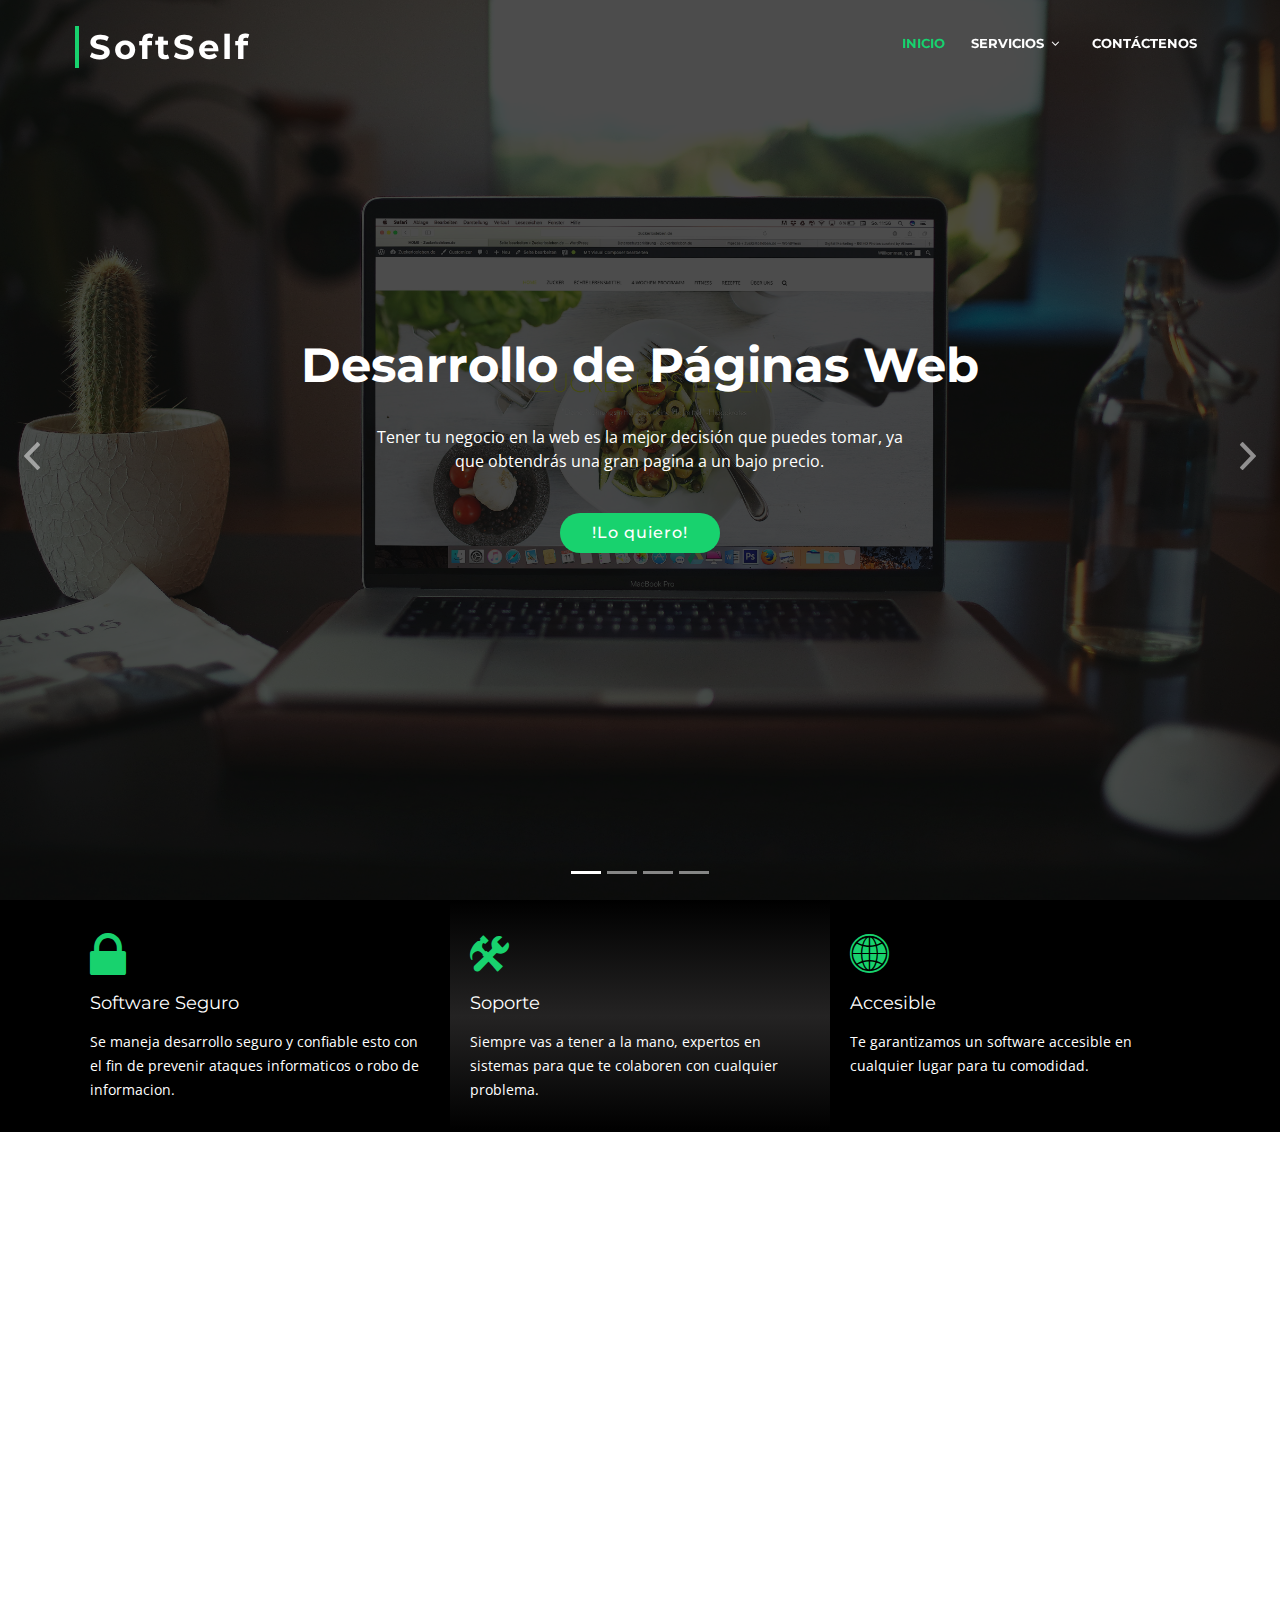
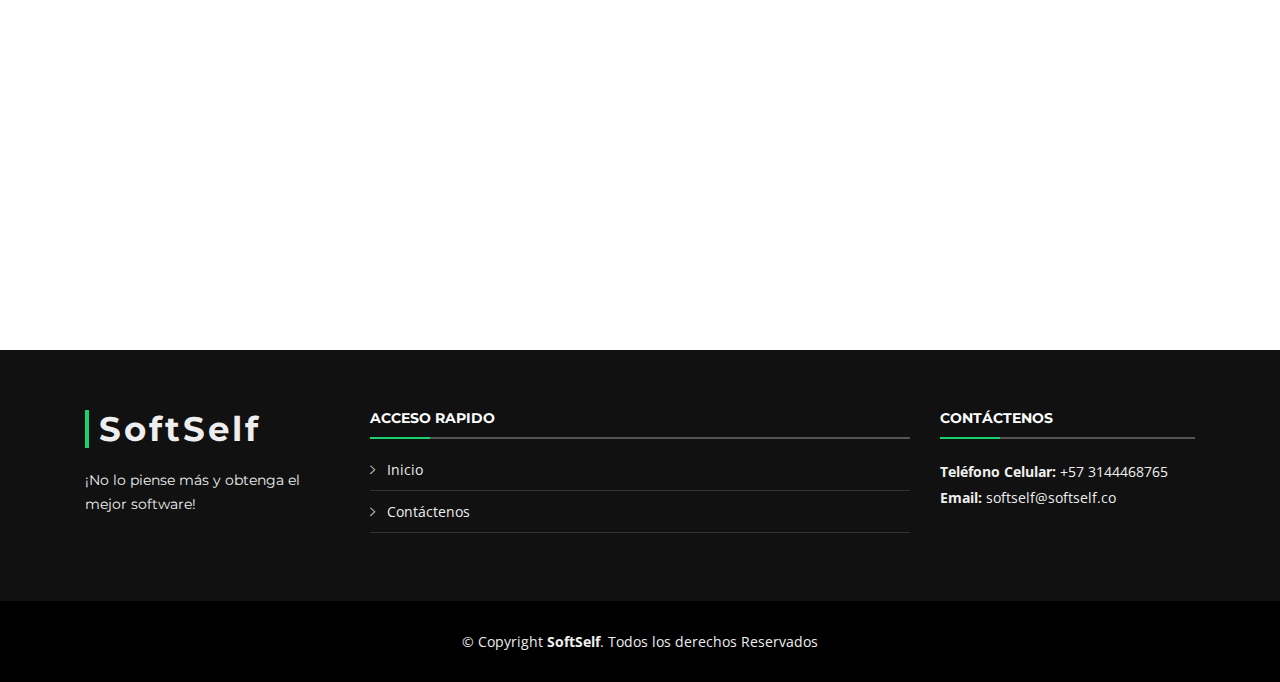
<file: frservi3.html>
<!DOCTYPE html>
<html lang="en">

<head>
  <meta charset="utf-8">
  <title>Desarrollo de Páginas Web</title>
  <meta name="description" content="Amplia tu negocio a la web con una página web con todas las funciones que necesites."/>

  <meta content="width=device-width, initial-scale=1.0" name="viewport">

  <!-- Global site tag (gtag.js) - Google Analytics -->
  <script async src="https://www.googletagmanager.com/gtag/js?id=G-L6EWH5Y1Y0"></script>
  <script>
    window.dataLayer = window.dataLayer || [];

    function gtag() {
      dataLayer.push(arguments);
    }
    gtag('js', new Date());

    gtag('config', 'G-L6EWH5Y1Y0');
  </script>

  <!-- Favicons 
  <link href="img/favicon.png" rel="icon">
  <link href="img/apple-touch-icon.png" rel="apple-touch-icon">-->

  <!-- Google Fonts -->
  <link href="https://fonts.googleapis.com/css?family=Open+Sans:300,300i,400,400i,700,700i|Montserrat:300,400,500,700" rel="stylesheet">

  <!-- Bootstrap CSS File -->
  <link href="lib/bootstrap/css/bootstrap.min.css" rel="stylesheet">

  <!-- Libraries CSS Files -->
  <link href="lib/font-awesome/css/font-awesome.min.css" rel="stylesheet">
  <link href="lib/animate/animate.min.css" rel="stylesheet">
  <link href="lib/ionicons/css/ionicons.min.css" rel="stylesheet">
  <link href="lib/owlcarousel/assets/owl.carousel.min.css" rel="stylesheet">
  <link href="lib/lightbox/css/lightbox.min.css" rel="stylesheet">

  <!-- Main Stylesheet File -->
  <link href="css/style.css" rel="stylesheet">
  <script>
    function f_Enviar() {

      sNombre = document.forms['contactenos']['vNombre'].value;
      sEmailx = document.forms['contactenos']['vEmail'].value;
      sAsunto = document.forms['contactenos']['vAsunto'].value;
      nNumero = document.forms['contactenos']['vTelefono'].value;
      sMensaj = document.forms['contactenos']['vMensaje'].value;


      if (sNombre == "") {
        alert("El nombre es requerido");
      } else if (sEmailx == "") {
        alert("Ingrese un correo valido");
      } else if (sAsunto == "SELECCIONE") {
        alert("El asunto es requerido");
      } else if (sAsunto == "") {
        alert("El asunto es requerido");
      } else if (nNumero == "") {
        alert("El numero de teléfono es requerido");
      } else if (sMensaj == "") {
        alert("Mensaje es requerido");
      } else {
        alfa = document.forms['contactenos']['vBandera'].value = "1";
        document.forms['contactenos'].submit();
      }
    }
  </script>
</head>

<body>

  <!--==========================
    Header
  ============================-->
  <header id="header">
    <div class="container-fluid">

      <div id="logo" class="pull-left">
        <h1><a href="index.html" class="scrollto">SoftSelf</a></h1>
        <!-- Uncomment below if you prefer to use an image logo -->
        <!-- <a href="#intro"><img src="img/logo.png" alt="" title="" /></a>-->
      </div>

      <nav id="nav-menu-container">
        <ul class="nav-menu">
          <li class="menu-active"><a href="index.html">Inicio</a></li>
          <!-- <li><a href="#about">PENDIENTE</a></li>
          <li><a href="#services">Beneficios</a></li> -->
          <li class="menu-has-children"><a href="">Servicios</a>
            <ul>
              <li><a href="frservi1.html">Desarrollo de Apps Móviles</a></li>
              <li><a href="frservi2.html">Desarrollo de Aplicaciones Web</a></li>
              <li><a href="frservi3.html">Desarrollo de Páginas Web</a></li>
              <li><a href="frservi4.html">Fábrica de Software</a></li>
            </ul>
          </li>
          <li><a href="#contact">Contáctenos</a></li>
        </ul>
      </nav><!-- #nav-menu-container -->
    </div>
  </header><!-- #header -->

  <!--==========================
    Intro Section
  ============================-->
  <section id="intro">
    <div class="intro-container">
      <div id="introCarousel" class="carousel  slide carousel-fade" data-ride="carousel">

        <ol class="carousel-indicators"></ol>

        <div class="carousel-inner" role="listbox">

          <div class="carousel-item active">
            <div class="carousel-background"><img src="img/website/website1.jpg" alt="Tener tu negocio en la web es la mejor decisión que puedes tomar, ya que obtendrás una gran pagina a un bajo precio."></div>
            <div class="carousel-container">
              <div class="carousel-content">
                <h2>Desarrollo de Páginas Web</h2>
                <p>Tener tu negocio en la web es la mejor decisión que puedes tomar, ya que obtendrás una gran pagina a un bajo precio.</p>
                <a href="#contact" class="btn-get-started scrollto">!Lo quiero!</a>
              </div>
            </div>
          </div>

          <div class="carousel-item">
            <div class="carousel-background"><img src="img/website/website2.png" alt="Expandir tu negocio a la web mejorara tu negocio abriéndole a este una ventana al mundo moderno."></div>
            <div class="carousel-container">
              <div class="carousel-content">
                <h2>Amplia tu negocio a la web</h2>
                <p>Expandir tu negocio a la web mejorara tu negocio abriéndole a este una ventana al mundo moderno.</p>
                <a href="#contact" class="btn-get-started scrollto">!Lo quiero!</a>
              </div>
            </div>
          </div>

          <div class="carousel-item">
            <div class="carousel-background"><img src="img/website/website3.jpg" alt="Abre una tienda en línea con todos los productos que desees esto con el fin de expandir tu negocio."></div>
            <div class="carousel-container">
              <div class="carousel-content">
                <h2>Tienda para tu negocio</h2>
                <p>Abre una tienda en línea con todos los productos que desees esto con el fin de expandir tu negocio.</p>
                <a href="#contact" class="btn-get-started scrollto">!Lo quiero!</a>
              </div>
            </div>
          </div>

          <div class="carousel-item">
            <div class="carousel-background"><img src="img/website/website4.jpg" alt="La página y tienda que desarrollemos siempre será totalmente compatible para todos los dispositivos."></div>
            <div class="carousel-container">
              <div class="carousel-content">
                <h2>Página Adaptable</h2>
                <p>La página y tienda que desarrollemos siempre será totalmente compatible para todos los dispositivos.</p>
                <a href="#contact" class="btn-get-started scrollto">!Lo quiero!</a>
              </div>
            </div>
          </div>
        </div>

        <a class="carousel-control-prev" href="#introCarousel" role="button" data-slide="prev">
          <span class="carousel-control-prev-icon ion-chevron-left" aria-hidden="true"></span>
          <span class="sr-only">Previous</span>
        </a>
        <a class="carousel-control-next" href="#introCarousel" role="button" data-slide="next">
          <span class="carousel-control-next-icon ion-chevron-right" aria-hidden="true"></span>
          <span class="sr-only">Next</span>
        </a>

      </div>
    </div>
  </section><!-- #intro -->

  <main id="main">

    <!--==========================
      Featured Services Section
    ============================-->
    <section id="featured-services">
      <div class="container">
        <div class="row">

          <div class="col-lg-4 box">

            <i class="ion-locked"></i>
            <h4 class="title"><a href="">Software Seguro</a></h4>
            <p class="description">Se maneja desarrollo seguro y confiable esto con el fin de prevenir ataques informaticos o robo de informacion.</p>
          </div>

          <div class="col-lg-4 box box-bg">
            <i class="ion-settings"></i>
            <h4 class="title"><a href="">Soporte</a></h4>
            <p class="description">Siempre vas a tener a la mano, expertos en sistemas para que te colaboren con cualquier problema.</p>
          </div>

          <div class="col-lg-4 box">
            <i class="ion-ios-world"></i>
            <h4 class="title"><a href="">Accesible</a></h4>
            <p class="description">Te garantizamos un software accesible en cualquier lugar para tu comodidad.</p>
          </div>

        </div>
      </div>
    </section>

    <!-- #featured-services -->
    <!--==========================
      About Us Section
    ============================-->
    <!-- <section id="about">
      <div class="container">

        <header class="section-header">
          <h3>PENDIENTE</h3>
          <p>Somos una empresa en crecimiento la cual va orientada principalmente al desarrollo de software dependiendo de la necesidad de nuestros clientes.
            Manejamos las ultimas tecnológicas en desarrollo esto con el fin de mejorar la productividad y funcionamiento de nuestros programas.</p>
        </header>

        <div class="row about-cols">

          <div class="col-md-4 wow fadeInUp">
            <div class="about-col">
              <div class="img">
                <img src="img/about-mission.jpg" alt="" class="img-fluid">
                <div class="icon"><i class="ion-ios-speedometer-outline"></i></div>
              </div>
              <h2 class="title"><a href="#">Misión</a></h2>
              <p>
                Desarrollar software de alta calidad con los últimos estándares informáticos en desarrollo y seguridad esto con el fin de mejorar la productividad esto pensado a él mejorar el rendimiento, la seguridad y productividad que este le brinda a nuestros clientes.
              </p>
            </div>
          </div>

          <div class="col-md-4 wow fadeInUp" data-wow-delay="0.1s">
            <div class="about-col">
              <div class="img">
                <img src="img/about-plan.jpg" alt="" class="img-fluid">
                <div class="icon"><i class="ion-ios-list-outline"></i></div>
              </div>
              <h2 class="title"><a href="#">Nuestros Valores</a></h2>
              <p>
                Nos caracterizamos por ser una empresa totalmente responsable y puntual con nuestros clientes dándoles el apoyo que estos siempre necesiten.
              </p>
            </div>
          </div>

          <div class="col-md-4 wow fadeInUp" data-wow-delay="0.2s">
            <div class="about-col">
              <div class="img">
                <img src="img/about-vision.jpg" alt="" class="img-fluid">
                <div class="icon"><i class="ion-ios-eye-outline"></i></div>
              </div>
              <h2 class="title"><a href="#">Visión</a></h2>
              <p>
                Volverse una de las empresas más reconocidas e importantes de Colombia siendo caracterizada por la calidad de software que ofrecemos estos con últimos estándares de desarrollo y tecnológicas.
              </p>
            </div>
          </div>

        </div>

      </div>
    </section> -->

    <!--==========================
      Services Section
    ============================-->
    <!-- <section id="services">
      <div class="container">

        <header class="section-header wow fadeInUp">
          <h3>Beneficios</h3>
          <p>Como compañía nos encargamos de darte estos beneficios y garantías a nuestros clientes.</p>
        </header>

        <div class="row">

          <div class="col-lg-4 col-md-6 box wow bounceInUp" data-wow-duration="1.4s">
            <div class="icon"><i class="ion-gear-b"></i></div>
            <h4 class="title"><a href="">Adaptable</a></h4>
            <p class="description">Software totalmente adaptable a tus necesidades.</p>
          </div>
          <div class="col-lg-4 col-md-6 box wow bounceInUp" data-wow-duration="1.4s">
            <div class="icon"><i class="ion-bug"></i></div>
            <h4 class="title"><a href="">Desarrollo Efectivo</a></h4>
            <p class="description">Manejamos procesos en los cuales prevengamos posibles errores en el código.</p>
          </div>
          <div class="col-lg-4 col-md-6 box wow bounceInUp" data-wow-duration="1.4s">
            <div class="icon"><i class="ion-android-call"></i></div>
            <h4 class="title"><a href="">Soporte</a></h4>
            <p class="description">Tenemos a expertos en el área para que te puedan colaborar con lo que necesites.</p>
          </div>
          <div class="col-lg-4 col-md-6 box wow bounceInUp" data-wow-delay="0.1s" data-wow-duration="1.4s">
            <div class="icon"><i class="ion-ios-speedometer-outline"></i></div>
            <h4 class="title"><a href="">Efectivo</a></h4>
            <p class="description">Buscamos que el software sea muy efectivo frente a las funciones que tenga que desempeñar. </p>
          </div>
          <div class="col-lg-4 col-md-6 box wow bounceInUp" data-wow-delay="0.1s" data-wow-duration="1.4s">
            <div class="icon"><i class="ion-android-upload"></i></div>
            <h4 class="title"><a href="">Software en la Nube</a></h4>
            <p class="description">Buscamos la mejor comodidad para nuestros clientes para lo cual un software en la nube es perfecto por comodidad y accesibilidad.</p>
          </div>
          <div class="col-lg-4 col-md-6 box wow bounceInUp" data-wow-delay="0.1s" data-wow-duration="1.4s">
            <div class="icon"><i class="ion-ios-locked"></i></div>
            <h4 class="title"><a href="">Software Seguro</a></h4>
            <p class="description">Se maneja desarrollo seguro y confiable esto con el fin de prevenir ataques informaticos o robo de informacion.</p>
          </div>
        </div>
      </div>
    </section> -->

    <!--==========================
      Call To Action Section
    ============================-->
    <!-- <section id="call-to-action" class="wow fadeIn">
      <div class="container text-center">
        <h3>Productos Adicionales</h3>
        <p>En esta sección podrás ver productos adicionales que ofrecemos para mejorar tu compañía.</p>
        <button class="cta-btn" id="vServiciosAdicionales" style="background-color:#18d26e">VER MAS</button>
      </div>
    </section> -->


    <!--==========================
      Services Section
    ============================-->
    <div id="nServiciosAdicionales" style="display: none">
      <section id="services">
        <div class="container">
          <input type="hidden" id="vActivador" value="">

          <header class="section-header wow fadeInUp">
            <h3>Productos Adicionales</h3>
            <p>Por un precio adicional puedes adquirir estas mejoras para tu software.</p>
          </header>

          <div class="row">

            <div class="col-lg-4 col-md-6 box wow bounceInUp" data-wow-duration="1.4s">
              <div class="icon"><i class="ion-android-chat"></i></div>
              <h4 class="title"><a href="">Chat Bot</a></h4>
              <p class="description">Por un precio adicional puedes adquirir un Bot para tu página, el cual puede ayudar a guiar a todos los usuarios que ingresen a estos.</p>
            </div>
            <div class="col-lg-4 col-md-6 box wow bounceInUp" data-wow-duration="1.4s">
              <div class="icon"><i class="ion-code-working"></i></div>
              <h4 class="title"><a href="">Desarrollos Personalizados</a></h4>
              <p class="description">Con SoftSelf ningún programa es único, si deseas nuevos procesos o características para tu software no dudes en solicitarlo.</p>
            </div>
            <div class="col-lg-4 col-md-6 box wow bounceInUp" data-wow-duration="1.4s">
              <div class="icon"><i class="ion-ios-cart"></i></div>
              <h4 class="title"><a href="">Tienda</a></h4>
              <p class="description">Puedes adquirir o ampliar tu software con una tienda en la cual puedes vender múltiples productos.</p>
            </div>
            <div class="col-lg-4 col-md-6 box wow bounceInUp" data-wow-delay="0.1s" data-wow-duration="1.4s">
              <div class="icon"><i class="ion-earth"></i></div>
              <h4 class="title"><a href="">SEO</a></h4>
              <p class="description">Con SoftSelf podemos ubicar tu página en los navegadores principales para que en cada búsqueda los usuarios te encuentren más fácil mejorando el posicionamiento de tu empresa.</p>
            </div>
            <div class="col-lg-4 col-md-6 box wow bounceInUp" data-wow-delay="0.1s" data-wow-duration="1.4s">
              <div class="icon"><i class="ion-social-facebook"></i></div>
              <h4 class="title"><a href="">Marketing </a></h4>
              <p class="description">Por un precio adicional hacemos campañas de marketing para mejorar el posicionamiento de tu empresa.</p>
            </div>
            <div class="col-lg-4 col-md-6 box wow bounceInUp" data-wow-delay="0.1s" data-wow-duration="1.4s">
              <div class="icon"><i class="ion-social-google"></i></div>
              <h4 class="title"><a href="">Google</a></h4>
              <p class="description">Posicionamiento en el mapa y negocios de Google.</p>
            </div>
          </div>
        </div>
      </section>
    </div><!-- #services -->

    <!--==========================
      Skills Section
    ============================
    <section id="skills">
      <div class="container">

        <header class="section-header">
          <h3>Our Skills</h3>
          <p>Lorem ipsum dolor sit amet, consectetur adipiscing elit, sed do eiusmod tempor incididunt ut labore et dolore magna aliqua. Ut enim ad minim veniam, quis nostrud exercitation ullamco laboris nisi ut aliquip</p>
        </header>

        <div class="skills-content">

          <div class="progress">
            <div class="progress-bar bg-success" role="progressbar" aria-valuenow="100" aria-valuemin="0" aria-valuemax="100">
              <span class="skill">HTML <i class="val">100%</i></span>
            </div>
          </div>

          <div class="progress">
            <div class="progress-bar bg-info" role="progressbar" aria-valuenow="90" aria-valuemin="0" aria-valuemax="100">
              <span class="skill">CSS <i class="val">90%</i></span>
            </div>
          </div>

          <div class="progress">
            <div class="progress-bar bg-warning" role="progressbar" aria-valuenow="75" aria-valuemin="0" aria-valuemax="100">
              <span class="skill">JavaScript <i class="val">75%</i></span>
            </div>
          </div>

          <div class="progress">
            <div class="progress-bar bg-danger" role="progressbar" aria-valuenow="55" aria-valuemin="0" aria-valuemax="100">
              <span class="skill">Photoshop <i class="val">55%</i></span>
            </div>
          </div>

        </div>

      </div>
    </section>-->

    <section id="contact" class="section-bg wow fadeInUp">
      <div class="container">

        <div class="section-header">
          <h3>Contáctenos</h3>
          <p>¡No lo piense más y obtenga el mejor software!</p>
        </div>

        <div class="row contact-info">
          <div class="col-md-6">
            <div class="contact-phone">
              <i class="ion-ios-telephone-outline"></i>
              <h3>Teléfono Celular</h3>
              <p><a href="tel:+155895548855">+57 3144468765</a></p>
            </div>
          </div>

          <div class="col-md-6">
            <div class="contact-email">
              <i class="ion-ios-email-outline"></i>
              <h3>Email</h3>
              <p><a href="mailto:info@example.com">softself@softself.co</a></p>
            </div>
          </div>

        </div>

        <div class="form">
          <form id="contactenos" name="contactenos" method="POST">
            <input type="hidden" value="0" name="vBandera">
            <div class="form-row">
              <div class="form-group col-md-6">
                <input type="text" name="vNombre" class="form-control" id="vNombre" placeholder="Tu Nombre" />
              </div>
              <div class="form-group col-md-6">
                <input type="email" class="form-control" name="vEmail" id="vEmail" placeholder="Email" />
              </div>
              <div class="form-group col-md-6">
                <select class="form-control" name="vAsunto">
                  <option value="SELECCIONE">Tipo de Solicitud</option>
                  <option value="Pagina web">Pagina Web</option>
                  <option value="Aplicacion Movil">Aplicacion Movil</option>
                  <option value="Aplicacion Web">Aplicacion Web</option>
                  <option value="Desarrollo Personalizado">Desarrollo Personalizado</option>
                  <option value="Otro">Otro</option>
                </select>
                <span class="focus-input100"></span>
              </div>
              <div class="form-group col-md-6">
                <input type="text" class="form-control" name="vTelefono" id="vTelefono" placeholder="Telefono" />
              </div>
              <div class="form-group col-md-12">
                <textarea class="form-control" name="vMensaje" rows="5" placeholder="Mensaje"></textarea>
              </div>
              <div class="form-group col-md-12">
                <div class="text-center"><button type="button" style="background: #18d26e;border: 0;padding: 10px 30px;color: #fff;transition: 0.4s;cursor: pointer;" onclick="f_Enviar()">Enviar Mensaje</button></div>
              </div>
            </div>
          </form>
        </div>
      </div>
    </section>

  </main>

  <!--==========================
    Footer
  ============================-->
  <footer id="footer">
    <div class="footer-top">
      <div class="container">
        <div class="row">
          <div class="col-lg-3 col-md-6 footer-info">
            <h3>SoftSelf</h3>
            <p>¡No lo piense más y obtenga el mejor software!</p>
          </div>
          <div class="col-lg-6 col-md-6 footer-links">
            <h4>Acceso Rapido</h4>
            <ul>
              <li><i class="ion-ios-arrow-right"></i> <a href="#intro">Inicio</a></li>
              <!-- <li><i class="ion-ios-arrow-right"></i> <a href="#about">PENDIENTE</a></li>
              <li><i class="ion-ios-arrow-right"></i> <a href="#services">Beneficios</a></li> -->
              <li><i class="ion-ios-arrow-right"></i> <a href="#contact">Contáctenos</a></li>
            </ul>
          </div>
          <div class="col-lg-3 col-md-6 footer-contact">
            <h4>Contáctenos</h4>
            <p>
              <!--A108 Adam Street <br>
              New York, NY 535022<br>
              United States <br>-->
              <strong>Teléfono Celular:</strong> +57 3144468765<br>
              <strong>Email:</strong> softself@softself.co<br>
            </p>
            <!--<div class="social-links">
              <a href="#" class="twitter"><i class="fa fa-twitter"></i></a>
              <a href="#" class="facebook"><i class="fa fa-facebook"></i></a>
              <a href="#" class="instagram"><i class="fa fa-instagram"></i></a>
              <a href="#" class="google-plus"><i class="fa fa-google-plus"></i></a>
              <a href="#" class="linkedin"><i class="fa fa-linkedin"></i></a>
            </div>-->
          </div>
          <!-- <div class="col-lg-3 col-md-6 footer-newsletter">
            <h4>Our Newsletter</h4>
            <p>Tamen quem nulla quae legam multos aute sint culpa legam noster magna veniam enim veniam illum dolore legam minim quorum culpa amet magna export quem marada parida nodela caramase seza.</p>
            <form action="" method="post">
              <input type="email" name="email"><input type="submit"  value="Subscribe">
            </form>
          </div>-->
        </div>
      </div>
    </div>

    <div class="container">
      <div class="copyright">
        &copy; Copyright <strong>SoftSelf</strong>. Todos los derechos Reservados
      </div>
    </div>
  </footer>

  <a href="#" class="back-to-top"><i class="fa fa-chevron-up"></i></a>
  <!-- Uncomment below i you want to use a preloader -->
  <!-- <div id="preloader"></div> -->

  <!-- JavaScript Libraries -->
  <script src="lib/jquery/jquery.min.js"></script>
  <script src="lib/jquery/jquery-migrate.min.js"></script>
  <script src="lib/bootstrap/js/bootstrap.bundle.min.js"></script>
  <script src="lib/easing/easing.min.js"></script>
  <script src="lib/superfish/hoverIntent.js"></script>
  <script src="lib/superfish/superfish.min.js"></script>
  <script src="lib/wow/wow.min.js"></script>
  <script src="lib/waypoints/waypoints.min.js"></script>
  <script src="lib/counterup/counterup.min.js"></script>
  <script src="lib/owlcarousel/owl.carousel.min.js"></script>
  <script src="lib/isotope/isotope.pkgd.min.js"></script>
  <script src="lib/lightbox/js/lightbox.min.js"></script>
  <script src="lib/touchSwipe/jquery.touchSwipe.min.js"></script>
  <script src="js/main.js"></script>


  <script>
    $(document).ready(function() {
      $("#vServiciosAdicionales").click(function() {
        var activador = $("#vActivador").val();
        if (activador == "") {
          $("#nServiciosAdicionales").css("display", "block");
          $("#vActivador").val('1');
        } else {
          $("#nServiciosAdicionales").css("display", "none");
        }
        if (activador == 1) {
          $("#vActivador").val('');
        }
      })
    });
  </script>

</body>

</html>
</file>
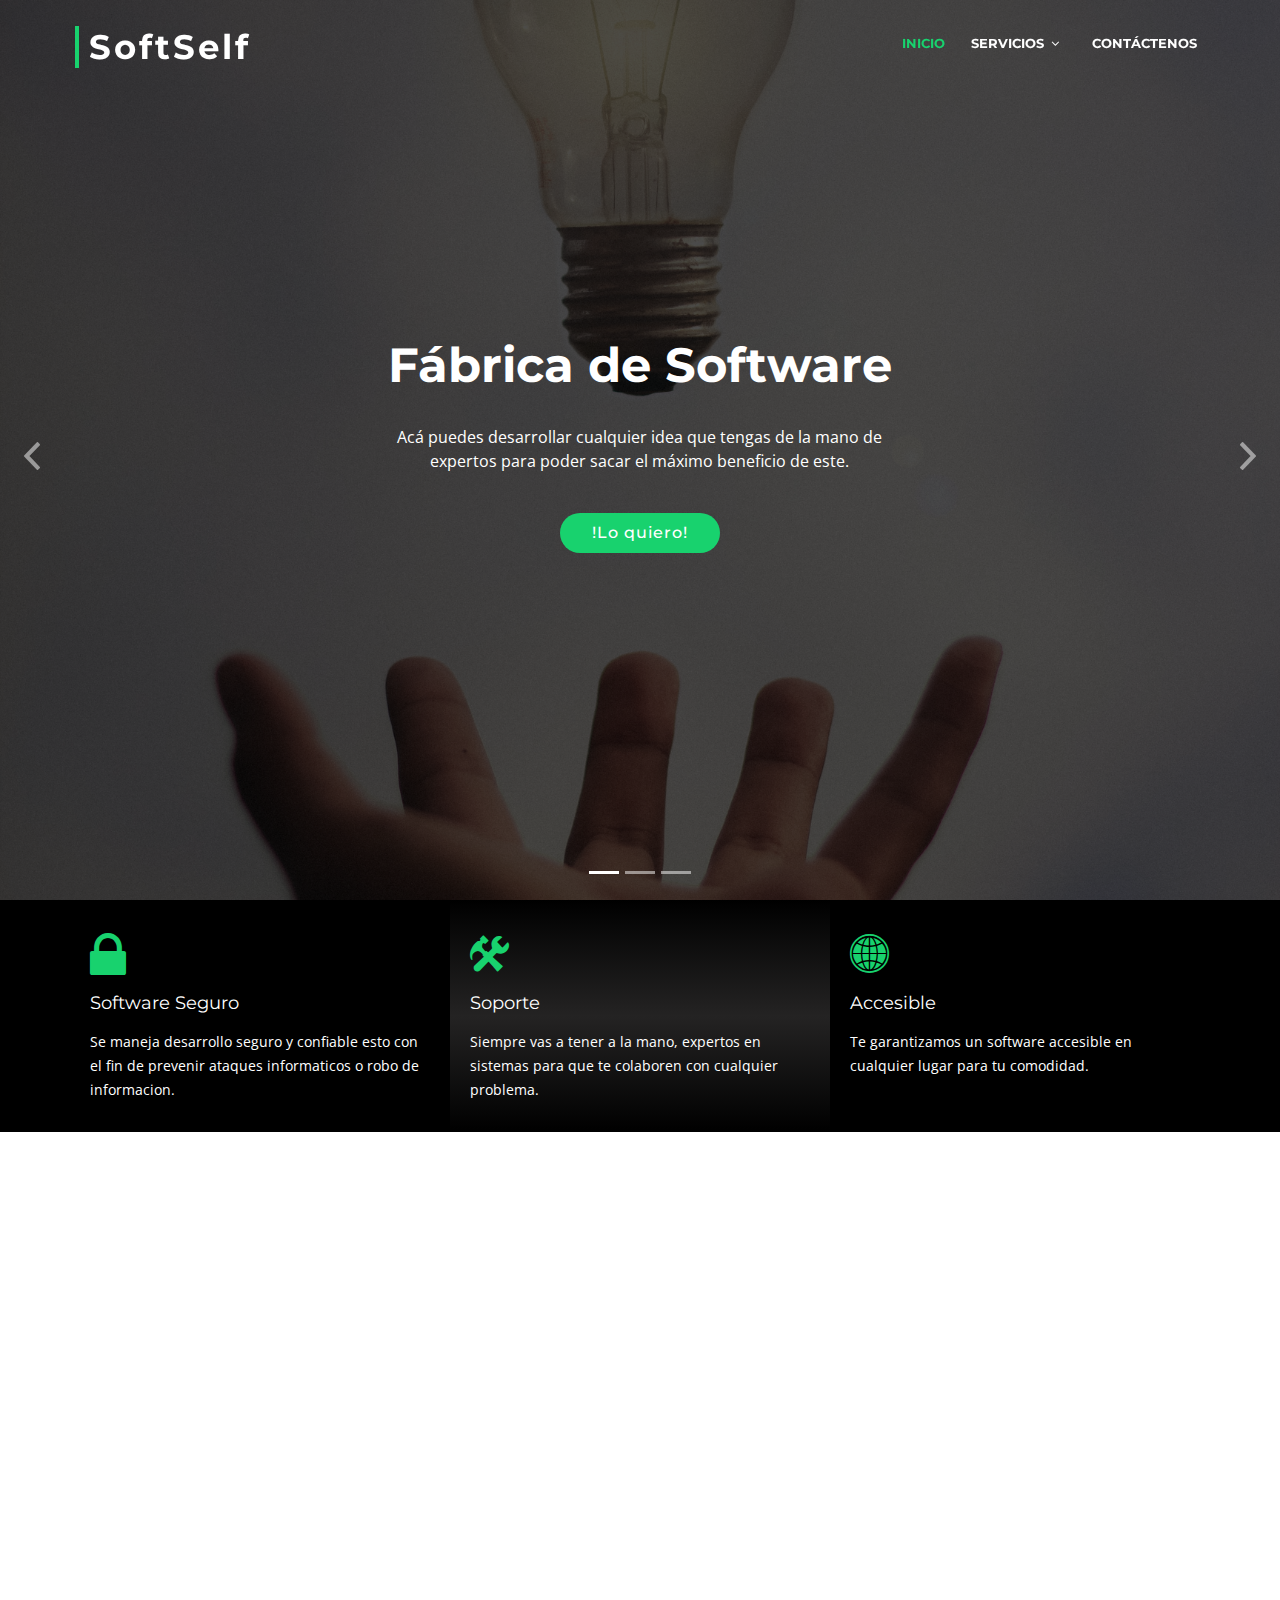
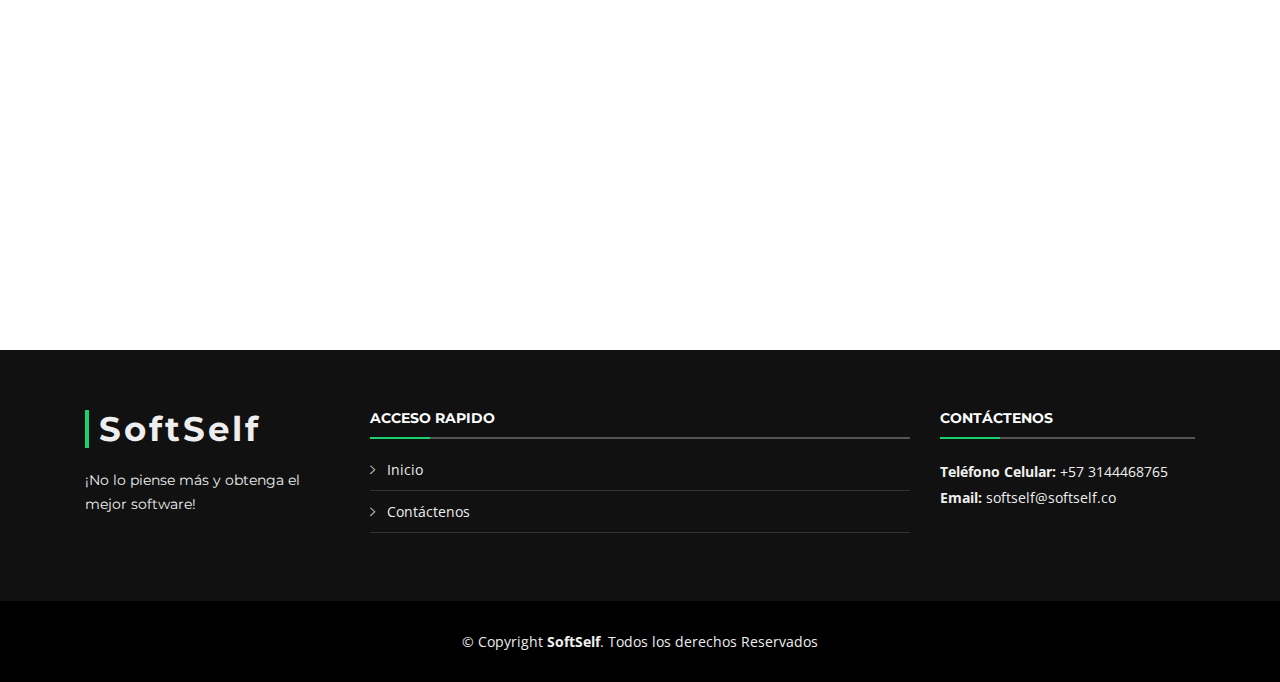
<file: frservi4.html>
<!DOCTYPE html>
<html lang="en">

<head>
  <meta charset="utf-8">
  <title>Fábrica de Software</title>
  <meta content="width=device-width, initial-scale=1.0" name="viewport">
  <meta name="description" content="En la fábrica de software te vamos a colaborar con cualquier problema que tengas siempre a la mano de expertos."/>

  <!-- Global site tag (gtag.js) - Google Analytics -->
  <script async src="https://www.googletagmanager.com/gtag/js?id=G-L6EWH5Y1Y0"></script>
  <script>
    window.dataLayer = window.dataLayer || [];

    function gtag() {
      dataLayer.push(arguments);
    }
    gtag('js', new Date());

    gtag('config', 'G-L6EWH5Y1Y0');
  </script>

  <!-- Favicons 
  <link href="img/favicon.png" rel="icon">
  <link href="img/apple-touch-icon.png" rel="apple-touch-icon">-->

  <!-- Google Fonts -->
  <link href="https://fonts.googleapis.com/css?family=Open+Sans:300,300i,400,400i,700,700i|Montserrat:300,400,500,700" rel="stylesheet">

  <!-- Bootstrap CSS File -->
  <link href="lib/bootstrap/css/bootstrap.min.css" rel="stylesheet">

  <!-- Libraries CSS Files -->
  <link href="lib/font-awesome/css/font-awesome.min.css" rel="stylesheet">
  <link href="lib/animate/animate.min.css" rel="stylesheet">
  <link href="lib/ionicons/css/ionicons.min.css" rel="stylesheet">
  <link href="lib/owlcarousel/assets/owl.carousel.min.css" rel="stylesheet">
  <link href="lib/lightbox/css/lightbox.min.css" rel="stylesheet">

  <!-- Main Stylesheet File -->
  <link href="css/style.css" rel="stylesheet">
  <script>
    function f_Enviar() {

      sNombre = document.forms['contactenos']['vNombre'].value;
      sEmailx = document.forms['contactenos']['vEmail'].value;
      sAsunto = document.forms['contactenos']['vAsunto'].value;
      nNumero = document.forms['contactenos']['vTelefono'].value;
      sMensaj = document.forms['contactenos']['vMensaje'].value;


      if (sNombre == "") {
        alert("El nombre es requerido");
      } else if (sEmailx == "") {
        alert("Ingrese un correo valido");
      } else if (sAsunto == "SELECCIONE") {
        alert("El asunto es requerido");
      } else if (sAsunto == "") {
        alert("El asunto es requerido");
      } else if (nNumero == "") {
        alert("El numero de teléfono es requerido");
      } else if (sMensaj == "") {
        alert("Mensaje es requerido");
      } else {
        alfa = document.forms['contactenos']['vBandera'].value = "1";
        document.forms['contactenos'].submit();
      }
    }
  </script>
</head>

<body>

  <!--==========================
    Header
  ============================-->
  <header id="header">
    <div class="container-fluid">

      <div id="logo" class="pull-left">
        <h1><a href="index.html" class="scrollto">SoftSelf</a></h1>
        <!-- Uncomment below if you prefer to use an image logo -->
        <!-- <a href="#intro"><img src="img/logo.png" alt="" title="" /></a>-->
      </div>

      <nav id="nav-menu-container">
        <ul class="nav-menu">
          <li class="menu-active"><a href="index.html">Inicio</a></li>
          <!-- <li><a href="#about">PENDIENTE</a></li>
          <li><a href="#services">Beneficios</a></li> -->
          <li class="menu-has-children"><a href="">Servicios</a>
            <ul>
              <li><a href="frservi1.html">Desarrollo de Apps Móviles</a></li>
              <li><a href="frservi2.html">Desarrollo de Aplicaciones Web</a></li>
              <li><a href="frservi3.html">Desarrollo de Páginas Web</a></li>
              <li><a href="frservi4.html">Fábrica de Software</a></li>
            </ul>
          </li>
          <li><a href="#contact">Contáctenos</a></li>
        </ul>
      </nav>
    </div>
  </header><!-- #header -->

  <!--==========================
    Intro Section
  ============================-->
  <section id="intro">
    <div class="intro-container">
      <div id="introCarousel" class="carousel  slide carousel-fade" data-ride="carousel">

        <ol class="carousel-indicators"></ol>

        <div class="carousel-inner" role="listbox">

          <div class="carousel-item active">
            <div class="carousel-background"><img src="img/factory/factory3.jpg" alt="Acá puedes desarrollar cualquier idea que tengas de la mano de expertos para poder sacar el máximo beneficio de este."></div>
            <div class="carousel-container">
              <div class="carousel-content">
                <h2>Fábrica de Software</h2>
                <p>Acá puedes desarrollar cualquier idea que tengas de la mano de expertos para poder sacar el máximo beneficio de este.</p>
                <a href="#contact" class="btn-get-started scrollto">!Lo quiero!</a>
              </div>
            </div>
          </div>

          <div class="carousel-item">
            <div class="carousel-background"><img src="img/factory/factory2.jpg" alt=""></div>
            <div class="carousel-container">
              <div class="carousel-content">
                <h2>Encuestas , Informes y Formatos</h2>
                <p>Se desarrolla encuestas, informes y formatos y cualquier otra solicitud que tengas.</p>
                <a href="#contact" class="btn-get-started scrollto">!Lo quiero!</a>
              </div>
            </div>
          </div>

          <div class="carousel-item">
            <div class="carousel-background"><img src="img/factory/factory1.png" alt=""></div>
            <div class="carousel-container">
              <div class="carousel-content">
                <h2>Asesoramiento</h2>
                <p>Asesoramiento y colaboración en múltiples herramientas.</p>
                <a href="#contact" class="btn-get-started scrollto">!Lo quiero!</a>
              </div>
            </div>
          </div>

        <a class="carousel-control-prev" href="#introCarousel" role="button" data-slide="prev">
          <span class="carousel-control-prev-icon ion-chevron-left" aria-hidden="true"></span>
          <span class="sr-only">Previous</span>
        </a>
        <a class="carousel-control-next" href="#introCarousel" role="button" data-slide="next">
          <span class="carousel-control-next-icon ion-chevron-right" aria-hidden="true"></span>
          <span class="sr-only">Next</span>
        </a>

      </div>
    </div>
  </section><!-- #intro -->

  <main id="main">

    <!--==========================
      Featured Services Section
    ============================-->
    <section id="featured-services">
      <div class="container">
        <div class="row">

          <div class="col-lg-4 box">

            <i class="ion-locked"></i>
            <h4 class="title"><a href="">Software Seguro</a></h4>
            <p class="description">Se maneja desarrollo seguro y confiable esto con el fin de prevenir ataques informaticos o robo de informacion.</p>
          </div>

          <div class="col-lg-4 box box-bg">
            <i class="ion-settings"></i>
            <h4 class="title"><a href="">Soporte</a></h4>
            <p class="description">Siempre vas a tener a la mano, expertos en sistemas para que te colaboren con cualquier problema.</p>
          </div>

          <div class="col-lg-4 box">
            <i class="ion-ios-world"></i>
            <h4 class="title"><a href="">Accesible</a></h4>
            <p class="description">Te garantizamos un software accesible en cualquier lugar para tu comodidad.</p>
          </div>

        </div>
      </div>
    </section>

    <!-- #featured-services -->
    <!--==========================
      About Us Section
    ============================-->
    <!-- <section id="about">
      <div class="container">

        <header class="section-header">
          <h3>PENDIENTE</h3>
          <p>Somos una empresa en crecimiento la cual va orientada principalmente al desarrollo de software dependiendo de la necesidad de nuestros clientes.
            Manejamos las ultimas tecnológicas en desarrollo esto con el fin de mejorar la productividad y funcionamiento de nuestros programas.</p>
        </header>

        <div class="row about-cols">

          <div class="col-md-4 wow fadeInUp">
            <div class="about-col">
              <div class="img">
                <img src="img/about-mission.jpg" alt="" class="img-fluid">
                <div class="icon"><i class="ion-ios-speedometer-outline"></i></div>
              </div>
              <h2 class="title"><a href="#">Misión</a></h2>
              <p>
                Desarrollar software de alta calidad con los últimos estándares informáticos en desarrollo y seguridad esto con el fin de mejorar la productividad esto pensado a él mejorar el rendimiento, la seguridad y productividad que este le brinda a nuestros clientes.
              </p>
            </div>
          </div>

          <div class="col-md-4 wow fadeInUp" data-wow-delay="0.1s">
            <div class="about-col">
              <div class="img">
                <img src="img/about-plan.jpg" alt="" class="img-fluid">
                <div class="icon"><i class="ion-ios-list-outline"></i></div>
              </div>
              <h2 class="title"><a href="#">Nuestros Valores</a></h2>
              <p>
                Nos caracterizamos por ser una empresa totalmente responsable y puntual con nuestros clientes dándoles el apoyo que estos siempre necesiten.
              </p>
            </div>
          </div>

          <div class="col-md-4 wow fadeInUp" data-wow-delay="0.2s">
            <div class="about-col">
              <div class="img">
                <img src="img/about-vision.jpg" alt="" class="img-fluid">
                <div class="icon"><i class="ion-ios-eye-outline"></i></div>
              </div>
              <h2 class="title"><a href="#">Visión</a></h2>
              <p>
                Volverse una de las empresas más reconocidas e importantes de Colombia siendo caracterizada por la calidad de software que ofrecemos estos con últimos estándares de desarrollo y tecnológicas.
              </p>
            </div>
          </div>

        </div>

      </div>
    </section> -->

    <!--==========================
      Services Section
    ============================-->
    <!-- <section id="services">
      <div class="container">

        <header class="section-header wow fadeInUp">
          <h3>Beneficios</h3>
          <p>Como compañía nos encargamos de darte estos beneficios y garantías a nuestros clientes.</p>
        </header>

        <div class="row">

          <div class="col-lg-4 col-md-6 box wow bounceInUp" data-wow-duration="1.4s">
            <div class="icon"><i class="ion-gear-b"></i></div>
            <h4 class="title"><a href="">Adaptable</a></h4>
            <p class="description">Software totalmente adaptable a tus necesidades.</p>
          </div>
          <div class="col-lg-4 col-md-6 box wow bounceInUp" data-wow-duration="1.4s">
            <div class="icon"><i class="ion-bug"></i></div>
            <h4 class="title"><a href="">Desarrollo Efectivo</a></h4>
            <p class="description">Manejamos procesos en los cuales prevengamos posibles errores en el código.</p>
          </div>
          <div class="col-lg-4 col-md-6 box wow bounceInUp" data-wow-duration="1.4s">
            <div class="icon"><i class="ion-android-call"></i></div>
            <h4 class="title"><a href="">Soporte</a></h4>
            <p class="description">Tenemos a expertos en el área para que te puedan colaborar con lo que necesites.</p>
          </div>
          <div class="col-lg-4 col-md-6 box wow bounceInUp" data-wow-delay="0.1s" data-wow-duration="1.4s">
            <div class="icon"><i class="ion-ios-speedometer-outline"></i></div>
            <h4 class="title"><a href="">Efectivo</a></h4>
            <p class="description">Buscamos que el software sea muy efectivo frente a las funciones que tenga que desempeñar. </p>
          </div>
          <div class="col-lg-4 col-md-6 box wow bounceInUp" data-wow-delay="0.1s" data-wow-duration="1.4s">
            <div class="icon"><i class="ion-android-upload"></i></div>
            <h4 class="title"><a href="">Software en la Nube</a></h4>
            <p class="description">Buscamos la mejor comodidad para nuestros clientes para lo cual un software en la nube es perfecto por comodidad y accesibilidad.</p>
          </div>
          <div class="col-lg-4 col-md-6 box wow bounceInUp" data-wow-delay="0.1s" data-wow-duration="1.4s">
            <div class="icon"><i class="ion-ios-locked"></i></div>
            <h4 class="title"><a href="">Software Seguro</a></h4>
            <p class="description">Se maneja desarrollo seguro y confiable esto con el fin de prevenir ataques informaticos o robo de informacion.</p>
          </div>
        </div>
      </div>
    </section> -->

    <!--==========================
      Call To Action Section
    ============================-->
    <!-- <section id="call-to-action" class="wow fadeIn">
      <div class="container text-center">
        <h3>Productos Adicionales</h3>
        <p>En esta sección podrás ver productos adicionales que ofrecemos para mejorar tu compañía.</p>
        <button class="cta-btn" id="vServiciosAdicionales" style="background-color:#18d26e">VER MAS</button>
      </div>
    </section>< -->


    <!--==========================
      Services Section
    ============================-->
    <div id="nServiciosAdicionales" style="display: none">
      <section id="services">
        <div class="container">
          <input type="hidden" id="vActivador" value="">

          <header class="section-header wow fadeInUp">
            <h3>Productos Adicionales</h3>
            <p>Por un precio adicional puedes adquirir estas mejoras para tu software.</p>
          </header>

          <div class="row">

            <div class="col-lg-4 col-md-6 box wow bounceInUp" data-wow-duration="1.4s">
              <div class="icon"><i class="ion-android-chat"></i></div>
              <h4 class="title"><a href="">Chat Bot</a></h4>
              <p class="description">Por un precio adicional puedes adquirir un Bot para tu página, el cual puede ayudar a guiar a todos los usuarios que ingresen a estos.</p>
            </div>
            <div class="col-lg-4 col-md-6 box wow bounceInUp" data-wow-duration="1.4s">
              <div class="icon"><i class="ion-code-working"></i></div>
              <h4 class="title"><a href="">Desarrollos Personalizados</a></h4>
              <p class="description">Con SoftSelf ningún programa es único, si deseas nuevos procesos o características para tu software no dudes en solicitarlo.</p>
            </div>
            <div class="col-lg-4 col-md-6 box wow bounceInUp" data-wow-duration="1.4s">
              <div class="icon"><i class="ion-ios-cart"></i></div>
              <h4 class="title"><a href="">Tienda</a></h4>
              <p class="description">Puedes adquirir o ampliar tu software con una tienda en la cual puedes vender múltiples productos.</p>
            </div>
            <div class="col-lg-4 col-md-6 box wow bounceInUp" data-wow-delay="0.1s" data-wow-duration="1.4s">
              <div class="icon"><i class="ion-earth"></i></div>
              <h4 class="title"><a href="">SEO</a></h4>
              <p class="description">Con SoftSelf podemos ubicar tu página en los navegadores principales para que en cada búsqueda los usuarios te encuentren más fácil mejorando el posicionamiento de tu empresa.</p>
            </div>
            <div class="col-lg-4 col-md-6 box wow bounceInUp" data-wow-delay="0.1s" data-wow-duration="1.4s">
              <div class="icon"><i class="ion-social-facebook"></i></div>
              <h4 class="title"><a href="">Marketing </a></h4>
              <p class="description">Por un precio adicional hacemos campañas de marketing para mejorar el posicionamiento de tu empresa.</p>
            </div>
            <div class="col-lg-4 col-md-6 box wow bounceInUp" data-wow-delay="0.1s" data-wow-duration="1.4s">
              <div class="icon"><i class="ion-social-google"></i></div>
              <h4 class="title"><a href="">Google</a></h4>
              <p class="description">Posicionamiento en el mapa y negocios de Google.</p>
            </div>
          </div>
        </div>
      </section>
    </div>

    <!--==========================
      Skills Section
    ============================
    <section id="skills">
      <div class="container">

        <header class="section-header">
          <h3>Our Skills</h3>
          <p>Lorem ipsum dolor sit amet, consectetur adipiscing elit, sed do eiusmod tempor incididunt ut labore et dolore magna aliqua. Ut enim ad minim veniam, quis nostrud exercitation ullamco laboris nisi ut aliquip</p>
        </header>

        <div class="skills-content">

          <div class="progress">
            <div class="progress-bar bg-success" role="progressbar" aria-valuenow="100" aria-valuemin="0" aria-valuemax="100">
              <span class="skill">HTML <i class="val">100%</i></span>
            </div>
          </div>

          <div class="progress">
            <div class="progress-bar bg-info" role="progressbar" aria-valuenow="90" aria-valuemin="0" aria-valuemax="100">
              <span class="skill">CSS <i class="val">90%</i></span>
            </div>
          </div>

          <div class="progress">
            <div class="progress-bar bg-warning" role="progressbar" aria-valuenow="75" aria-valuemin="0" aria-valuemax="100">
              <span class="skill">JavaScript <i class="val">75%</i></span>
            </div>
          </div>

          <div class="progress">
            <div class="progress-bar bg-danger" role="progressbar" aria-valuenow="55" aria-valuemin="0" aria-valuemax="100">
              <span class="skill">Photoshop <i class="val">55%</i></span>
            </div>
          </div>

        </div>

      </div>
    </section>-->

    <section id="contact" class="section-bg wow fadeInUp">
      <div class="container">

        <div class="section-header">
          <h3>Contáctenos</h3>
          <p>¡No lo piense más y obtenga el mejor software!</p>
        </div>

        <div class="row contact-info">
          <div class="col-md-6">
            <div class="contact-phone">
              <i class="ion-ios-telephone-outline"></i>
              <h3>Teléfono Celular</h3>
              <p><a href="tel:+155895548855">+57 3144468765</a></p>
            </div>
          </div>

          <div class="col-md-6">
            <div class="contact-email">
              <i class="ion-ios-email-outline"></i>
              <h3>Email</h3>
              <p><a href="mailto:info@example.com">softself@softself.co</a></p>
            </div>
          </div>

        </div>

        <div class="form">
          <form id="contactenos" name="contactenos" method="POST">
            <input type="hidden" value="0" name="vBandera">
            <div class="form-row">
              <div class="form-group col-md-6">
                <input type="text" name="vNombre" class="form-control" id="vNombre" placeholder="Tu Nombre" />
              </div>
              <div class="form-group col-md-6">
                <input type="email" class="form-control" name="vEmail" id="vEmail" placeholder="Email" />
              </div>
              <div class="form-group col-md-6">
                <select class="form-control" name="vAsunto">
                  <option value="SELECCIONE">Tipo de Solicitud</option>
                  <option value="Pagina web">Pagina Web</option>
                  <option value="Aplicacion Movil">Aplicacion Movil</option>
                  <option value="Aplicacion Web">Aplicacion Web</option>
                  <option value="Desarrollo Personalizado">Desarrollo Personalizado</option>
                  <option value="Otro">Otro</option>
                </select>
                <span class="focus-input100"></span>
              </div>
              <div class="form-group col-md-6">
                <input type="text" class="form-control" name="vTelefono" id="vTelefono" placeholder="Telefono" />
              </div>
              <div class="form-group col-md-12">
                <textarea class="form-control" name="vMensaje" rows="5" placeholder="Mensaje"></textarea>
              </div>
              <div class="form-group col-md-12">
                <div class="text-center"><button type="button" style="background: #18d26e;border: 0;padding: 10px 30px;color: #fff;transition: 0.4s;cursor: pointer;" onclick="f_Enviar()">Enviar Mensaje</button></div>
              </div>
            </div>
          </form>
        </div>
      </div>
    </section>

  </main>

  <!--==========================
    Footer
  ============================-->
  <footer id="footer">
    <div class="footer-top">
      <div class="container">
        <div class="row">
          <div class="col-lg-3 col-md-6 footer-info">
            <h3>SoftSelf</h3>
            <p>¡No lo piense más y obtenga el mejor software!</p>
          </div>
          <div class="col-lg-6 col-md-6 footer-links">
            <h4>Acceso Rapido</h4>
            <ul>
              <li><i class="ion-ios-arrow-right"></i> <a href="#intro">Inicio</a></li>
              <!-- <li><i class="ion-ios-arrow-right"></i> <a href="#about">PENDIENTE</a></li>
              <li><i class="ion-ios-arrow-right"></i> <a href="#services">Beneficios</a></li> -->
              <li><i class="ion-ios-arrow-right"></i> <a href="#contact">Contáctenos</a></li>
            </ul>
          </div>
          <div class="col-lg-3 col-md-6 footer-contact">
            <h4>Contáctenos</h4>
            <p>
              <!--A108 Adam Street <br>
              New York, NY 535022<br>
              United States <br>-->
              <strong>Teléfono Celular:</strong> +57 3144468765<br>
              <strong>Email:</strong> softself@softself.co<br>
            </p>
            <!--<div class="social-links">
              <a href="#" class="twitter"><i class="fa fa-twitter"></i></a>
              <a href="#" class="facebook"><i class="fa fa-facebook"></i></a>
              <a href="#" class="instagram"><i class="fa fa-instagram"></i></a>
              <a href="#" class="google-plus"><i class="fa fa-google-plus"></i></a>
              <a href="#" class="linkedin"><i class="fa fa-linkedin"></i></a>
            </div>-->
          </div>
          <!-- <div class="col-lg-3 col-md-6 footer-newsletter">
            <h4>Our Newsletter</h4>
            <p>Tamen quem nulla quae legam multos aute sint culpa legam noster magna veniam enim veniam illum dolore legam minim quorum culpa amet magna export quem marada parida nodela caramase seza.</p>
            <form action="" method="post">
              <input type="email" name="email"><input type="submit"  value="Subscribe">
            </form>
          </div>-->
        </div>
      </div>
    </div>

    <div class="container">
      <div class="copyright">
        &copy; Copyright <strong>SoftSelf</strong>. Todos los derechos Reservados
      </div>
    </div>
  </footer>

  <a href="#" class="back-to-top"><i class="fa fa-chevron-up"></i></a>
  <!-- Uncomment below i you want to use a preloader -->
  <!-- <div id="preloader"></div> -->

  <!-- JavaScript Libraries -->
  <script src="lib/jquery/jquery.min.js"></script>
  <script src="lib/jquery/jquery-migrate.min.js"></script>
  <script src="lib/bootstrap/js/bootstrap.bundle.min.js"></script>
  <script src="lib/easing/easing.min.js"></script>
  <script src="lib/superfish/hoverIntent.js"></script>
  <script src="lib/superfish/superfish.min.js"></script>
  <script src="lib/wow/wow.min.js"></script>
  <script src="lib/waypoints/waypoints.min.js"></script>
  <script src="lib/counterup/counterup.min.js"></script>
  <script src="lib/owlcarousel/owl.carousel.min.js"></script>
  <script src="lib/isotope/isotope.pkgd.min.js"></script>
  <script src="lib/lightbox/js/lightbox.min.js"></script>
  <script src="lib/touchSwipe/jquery.touchSwipe.min.js"></script>
  <script src="js/main.js"></script>


  <script>
    $(document).ready(function() {
      $("#vServiciosAdicionales").click(function() {
        var activador = $("#vActivador").val();
        if (activador == "") {
          $("#nServiciosAdicionales").css("display", "block");
          $("#vActivador").val('1');
        } else {
          $("#nServiciosAdicionales").css("display", "none");
        }
        if (activador == 1) {
          $("#vActivador").val('');
        }
      })
    });
  </script>

</body>

</html>
</file>
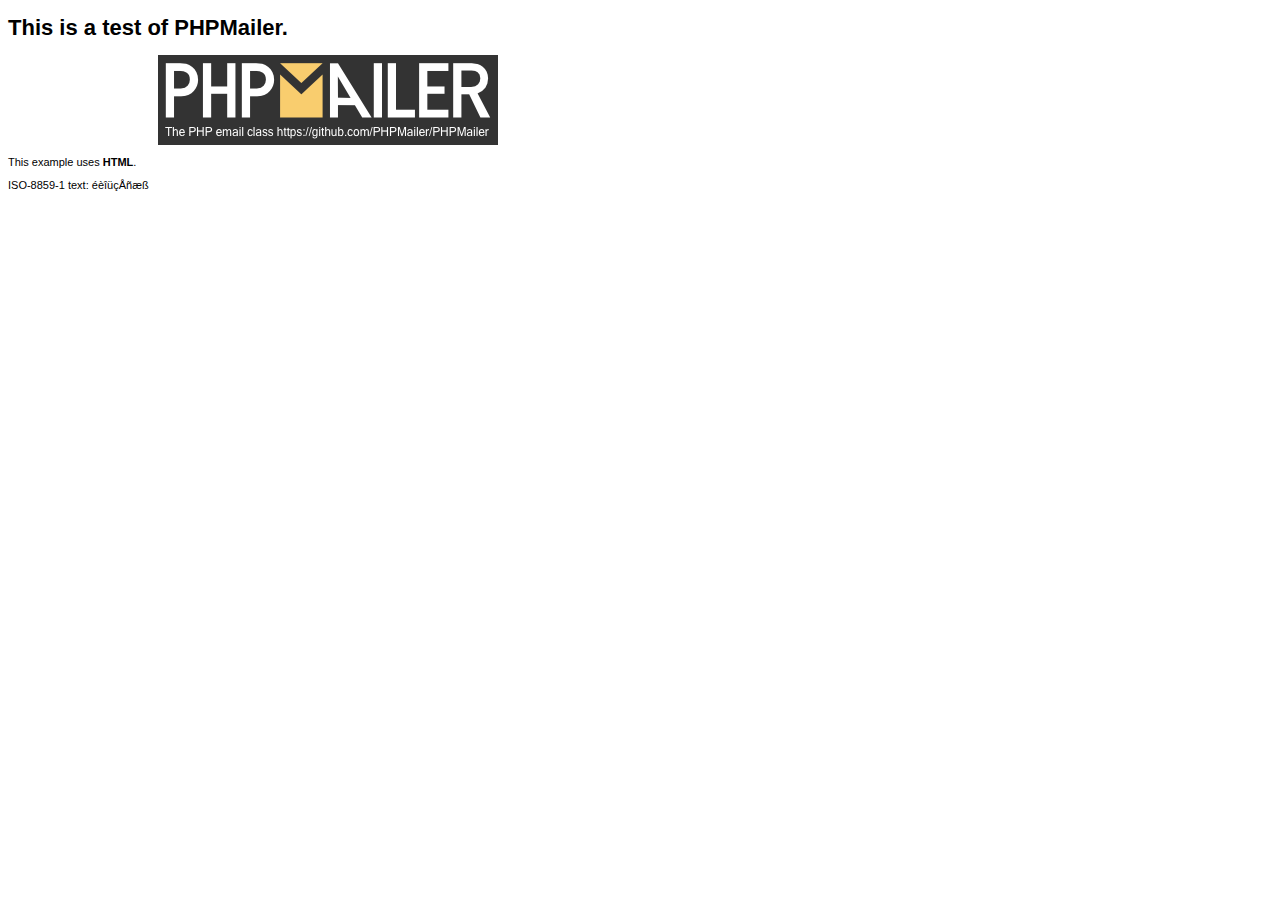
<file: lib/phpmailer/examples/contents.html>
<!DOCTYPE HTML PUBLIC "-//W3C//DTD HTML 4.01 Transitional//EN" "http://www.w3.org/TR/html4/loose.dtd">
<html>
<head>
  <meta http-equiv="Content-Type" content="text/html; charset=iso-8859-1">
  <title>PHPMailer Test</title>
</head>
<body>
<div style="width: 640px; font-family: Arial, Helvetica, sans-serif; font-size: 11px;">
  <h1>This is a test of PHPMailer.</h1>
  <div align="center">
    <a href="https://github.com/PHPMailer/PHPMailer/"><img src="images/phpmailer.png" height="90" width="340" alt="PHPMailer rocks"></a>
  </div>
  <p>This example uses <strong>HTML</strong>.</p>
  <p>ISO-8859-1 text: ���������</p>
</div>
</body>
</html>
</file>
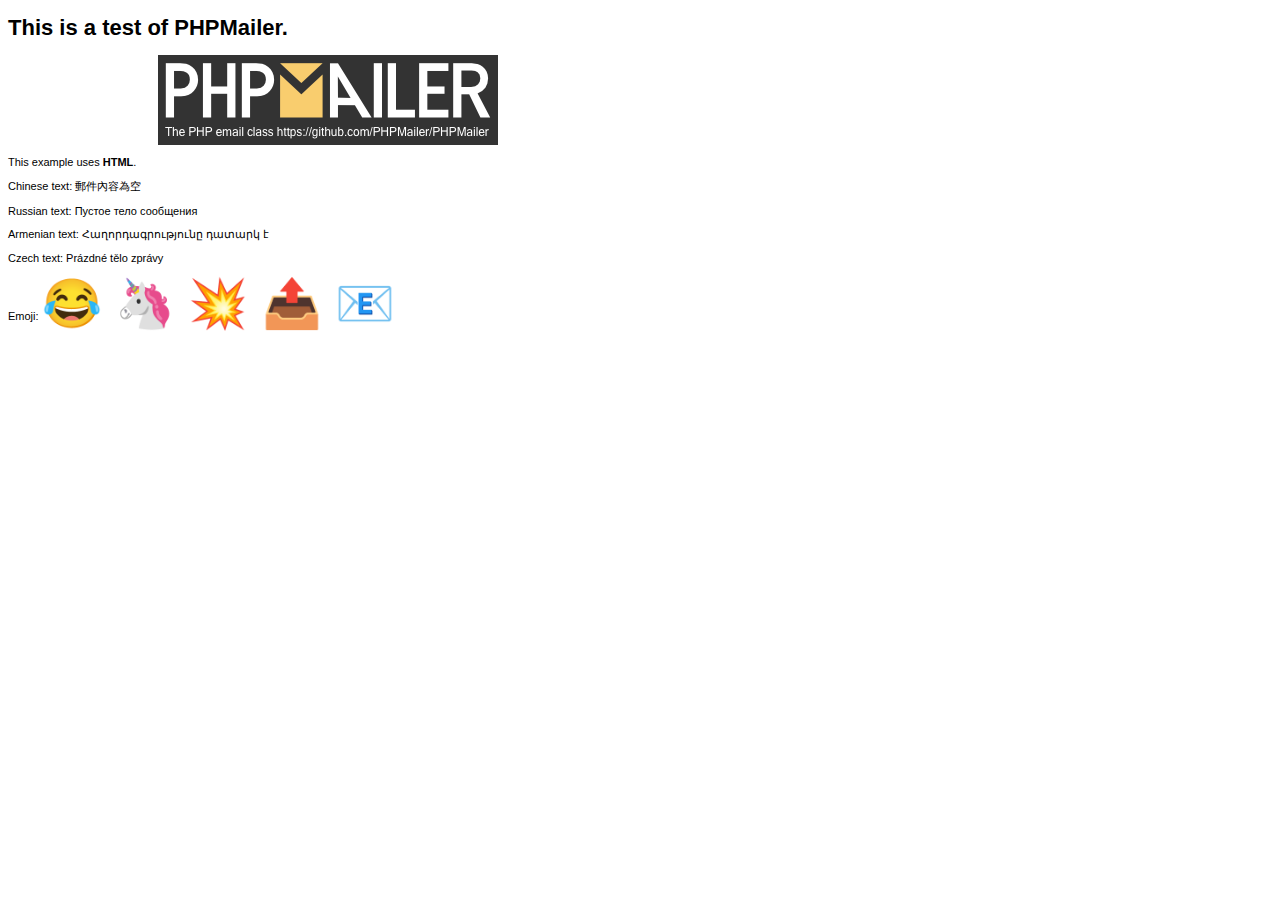
<file: lib/phpmailer/examples/contentsutf8.html>
<!DOCTYPE HTML PUBLIC "-//W3C//DTD HTML 4.01 Transitional//EN" "http://www.w3.org/TR/html4/loose.dtd">
<html>
<head>
  <meta http-equiv="Content-Type" content="text/html; charset=utf-8">
  <title>PHPMailer Test</title>
</head>
<body>
<div style="width: 640px; font-family: Arial, Helvetica, sans-serif; font-size: 11px;">
  <h1>This is a test of PHPMailer.</h1>
  <div align="center">
    <a href="https://github.com/PHPMailer/PHPMailer/"><img src="images/phpmailer.png" height="90" width="340" alt="PHPMailer rocks"></a>
  </div>
  <p>This example uses <strong>HTML</strong>.</p>
  <p>Chinese text: 郵件內容為空</p>
  <p>Russian text: Пустое тело сообщения</p>
  <p>Armenian text: Հաղորդագրությունը դատարկ է</p>
  <p>Czech text: Prázdné tělo zprávy</p>
  <p>Emoji: <span style="font-size: 48px">😂 🦄 💥 📤 📧</span></p>
</div>
</body>
</html>
</file>
<file: css/style.css>
/*--------------------------------------------------------------
# General
--------------------------------------------------------------*/

body {
  background: #fff;
  color: #666666;
  font-family: "Open Sans", sans-serif;
}

a {
  color: #18d26e;
  transition: 0.5s;
}

a:hover,
a:active,
a:focus {
  color: #18d36e;
  outline: none;
  text-decoration: none;
}

p {
  padding: 0;
  margin: 0 0 30px 0;
}

h1,
h2,
h3,
h4,
h5,
h6 {
  font-family: "Montserrat", sans-serif;
  font-weight: 400;
  margin: 0 0 20px 0;
  padding: 0;
}

/* Back to top button */

.back-to-top {
  position: fixed;
  display: none;
  background: #18d26e;
  color: #fff;
  width: 44px;
  height: 44px;
  text-align: center;
  line-height: 1;
  font-size: 16px;
  border-radius: 50%;
  right: 15px;
  bottom: 15px;
  transition: background 0.5s;
  z-index: 11;
}

.back-to-top i {
  padding-top: 12px;
  color: #fff;
}

/* Prelaoder */

#preloader {
  position: fixed;
  top: 0;
  left: 0;
  right: 0;
  bottom: 0;
  z-index: 9999;
  overflow: hidden;
  background: #fff;
}

#preloader:before {
  content: "";
  position: fixed;
  top: calc(50% - 30px);
  left: calc(50% - 30px);
  border: 6px solid #f2f2f2;
  border-top: 6px solid #18d26e;
  border-radius: 50%;
  width: 60px;
  height: 60px;
  -webkit-animation: animate-preloader 1s linear infinite;
  animation: animate-preloader 1s linear infinite;
}

@-webkit-keyframes animate-preloader {
  0% {
    -webkit-transform: rotate(0deg);
    transform: rotate(0deg);
  }

  100% {
    -webkit-transform: rotate(360deg);
    transform: rotate(360deg);
  }
}

@keyframes animate-preloader {
  0% {
    -webkit-transform: rotate(0deg);
    transform: rotate(0deg);
  }

  100% {
    -webkit-transform: rotate(360deg);
    transform: rotate(360deg);
  }
}

/*--------------------------------------------------------------
# Header
--------------------------------------------------------------*/

#header {
  padding: 30px 0;
  height: 92px;
  position: fixed;
  left: 0;
  top: 0;
  right: 0;
  transition: all 0.5s;
  z-index: 997;
}

#header.header-scrolled {
  background: rgba(0, 0, 0, 0.9);
  padding: 20px 0;
  height: 72px;
  transition: all 0.5s;
}

#header #logo {
  float: left;
}

#header #logo h1 {
  font-size: 34px;
  margin: 0;
  padding: 0;
  line-height: 1;
  font-family: "Montserrat", sans-serif;
  font-weight: 700;
  letter-spacing: 3px;
}

#header #logo h1 a,
#header #logo h1 a:hover {
  color: #fff;
  padding-left: 10px;
  border-left: 4px solid #18d26e;
}

#header #logo img {
  padding: 0;
  margin: 0;
}

/*--------------------------------------------------------------
# Intro Section
--------------------------------------------------------------*/

#intro {
  display: table;
  width: 100%;
  height: 100vh;
  background: #000;
}

#intro .carousel-item {
  width: 100%;
  height: 100vh;
  background-size: cover;
  background-position: center;
  background-repeat: no-repeat;
}

#intro .carousel-item::before {
  content: '';
  background-color: rgba(0, 0, 0, 0.7);
  position: absolute;
  height: 100%;
  width: 100%;
  top: 0;
  right: 0;
  left: 0;
  bottom: 0;
}

#intro .carousel-container {
  display: -webkit-box;
  display: -webkit-flex;
  display: -ms-flexbox;
  display: flex;
  -webkit-box-pack: center;
  -webkit-justify-content: center;
  -ms-flex-pack: center;
  justify-content: center;
  -webkit-box-align: center;
  -webkit-align-items: center;
  -ms-flex-align: center;
  align-items: center;
  position: absolute;
  bottom: 0;
  top: 0;
  left: 0;
  right: 0;
}

#intro .carousel-background img {
  max-width: 100%;
}

#intro .carousel-content {
  text-align: center;
}

#intro h2 {
  color: #fff;
  margin-bottom: 30px;
  font-size: 48px;
  font-weight: 700;
}

#intro p {
  width: 80%;
  margin: 0 auto 30px auto;
  color: #fff;
}

#intro .carousel-fade {
  overflow: hidden;
}

#intro .carousel-fade .carousel-inner .carousel-item {
  transition-property: opacity;
}

#intro .carousel-fade .carousel-inner .carousel-item,
#intro .carousel-fade .carousel-inner .active.carousel-item-left,
#intro .carousel-fade .carousel-inner .active.carousel-item-right {
  opacity: 0;
}

#intro .carousel-fade .carousel-inner .active,
#intro .carousel-fade .carousel-inner .carousel-item-next.carousel-item-left,
#intro .carousel-fade .carousel-inner .carousel-item-prev.carousel-item-right {
  opacity: 1;
  transition: 0.5s;
}

#intro .carousel-fade .carousel-inner .carousel-item-next,
#intro .carousel-fade .carousel-inner .carousel-item-prev,
#intro .carousel-fade .carousel-inner .active.carousel-item-left,
#intro .carousel-fade .carousel-inner .active.carousel-item-right {
  left: 0;
  -webkit-transform: translate3d(0, 0, 0);
  transform: translate3d(0, 0, 0);
}

#intro .carousel-control-prev,
#intro .carousel-control-next {
  width: 10%;
}

#intro .carousel-control-next-icon,
#intro .carousel-control-prev-icon {
  background: none;
  font-size: 32px;
  line-height: 1;
}

#intro .carousel-indicators li {
  cursor: pointer;
}

#intro .btn-get-started {
  font-family: "Montserrat", sans-serif;
  font-weight: 500;
  font-size: 16px;
  letter-spacing: 1px;
  display: inline-block;
  padding: 8px 32px;
  border-radius: 50px;
  transition: 0.5s;
  margin: 10px;
  color: #fff;
  background: #18d26e;
}

#intro .btn-get-started:hover {
  background: #fff;
  color: #18d26e;
}

/*--------------------------------------------------------------
# Navigation Menu
--------------------------------------------------------------*/

/* Nav Menu Essentials */


.nav-menu,
.nav-menu * {
  margin: 0;
  padding: 0;
  list-style: none;
}

.nav-menu ul {
  position: absolute;
  display: none;
  top: 100%;
  left: 0;
  z-index: 99;
}

.nav-menu li {
  position: relative;
  white-space: nowrap;
}

.nav-menu > li {
  float: left;
}

.nav-menu li:hover > ul,
.nav-menu li.sfHover > ul {
  display: block;
}

.nav-menu ul ul {
  top: 0;
  left: 100%;
}

.nav-menu ul li {
  min-width: 180px;
}

/* Nav Menu Arrows */

.sf-arrows .sf-with-ul {
  padding-right: 30px;
}

.sf-arrows .sf-with-ul:after {
  content: "\f107";
  position: absolute;
  right: 15px;
  font-family: FontAwesome;
  font-style: normal;
  font-weight: normal;
}

.sf-arrows ul .sf-with-ul:after {
  content: "\f105";
}

/* Nav Meu Container */

#nav-menu-container {
  float: right;
  margin: 0;
}

/* Nav Meu Styling */

.nav-menu a {
  padding: 0 8px 10px 8px;
  text-decoration: none;
  display: inline-block;
  color: #fff;
  font-family: "Montserrat", sans-serif;
  font-weight: 700;
  font-size: 13px;
  text-transform: uppercase;
  outline: none;
}

.nav-menu li:hover > a,
.nav-menu > .menu-active > a {
  color: #18d26e;
}

.nav-menu > li {
  margin-left: 10px;
}

.nav-menu ul {
  margin: 4px 0 0 0;
  padding: 10px;
  box-shadow: 0px 0px 30px rgba(127, 137, 161, 0.25);
  background: #fff;
}

.nav-menu ul li {
  transition: 0.3s;
}

.nav-menu ul li a {
  padding: 10px;
  color: #333;
  transition: 0.3s;
  display: block;
  font-size: 13px;
  text-transform: none;
}

.nav-menu ul li:hover > a {
  color: #18d26e;
}

.nav-menu ul ul {
  margin: 0;
}

/* Mobile Nav Toggle */

#mobile-nav-toggle {
  position: fixed;
  right: 0;
  top: 0;
  z-index: 999;
  margin: 20px 20px 0 0;
  border: 0;
  background: none;
  font-size: 24px;
  display: none;
  transition: all 0.4s;
  outline: none;
  cursor: pointer;
}

#mobile-nav-toggle i {
  color: #fff;
}

/* Mobile Nav Styling */

#mobile-nav {
  position: fixed;
  top: 0;
  padding-top: 18px;
  bottom: 0;
  z-index: 998;
  background: rgba(0, 0, 0, 0.8);
  left: -260px;
  width: 260px;
  overflow-y: auto;
  transition: 0.4s;
}

#mobile-nav ul {
  padding: 0;
  margin: 0;
  list-style: none;
}

#mobile-nav ul li {
  position: relative;
}

#mobile-nav ul li a {
  color: #fff;
  font-size: 13px;
  text-transform: uppercase;
  overflow: hidden;
  padding: 10px 22px 10px 15px;
  position: relative;
  text-decoration: none;
  width: 100%;
  display: block;
  outline: none;
  font-weight: 700;
  font-family: "Montserrat", sans-serif;
}

#mobile-nav ul li a:hover {
  color: #18d26e;
}

#mobile-nav ul li li {
  padding-left: 30px;
}

#mobile-nav ul li.menu-active a {
  color: #18d26e;
}

#mobile-nav ul .menu-has-children i {
  position: absolute;
  right: 0;
  z-index: 99;
  padding: 15px;
  cursor: pointer;
  color: #fff;
}

#mobile-nav ul .menu-has-children i.fa-chevron-up {
  color: #18d26e;
}

#mobile-nav ul .menu-has-children li a {
  text-transform: none;
}

#mobile-nav ul .menu-item-active {
  color: #18d26e;
}

#mobile-body-overly {
  width: 100%;
  height: 100%;
  z-index: 997;
  top: 0;
  left: 0;
  position: fixed;
  background: rgba(0, 0, 0, 0.7);
  display: none;
}

/* Mobile Nav body classes */

body.mobile-nav-active {
  overflow: hidden;
}

body.mobile-nav-active #mobile-nav {
  left: 0;
}

body.mobile-nav-active #mobile-nav-toggle {
  color: #fff;
}

/*--------------------------------------------------------------
# Sections
--------------------------------------------------------------*/

/* Sections Header
--------------------------------*/

.section-header h3 {
  font-size: 32px;
  color: #111;
  text-transform: uppercase;
  text-align: center;
  font-weight: 700;
  position: relative;
  padding-bottom: 15px;
}

.section-header h3::before {
  content: '';
  position: absolute;
  display: block;
  width: 120px;
  height: 1px;
  background: #ddd;
  bottom: 1px;
  left: calc(50% - 60px);
}

.section-header h3::after {
  content: '';
  position: absolute;
  display: block;
  width: 40px;
  height: 3px;
  background: #18d26e;
  bottom: 0;
  left: calc(50% - 20px);
}

.section-header p {
  text-align: center;
  padding-bottom: 30px;
  color: #333;
}

/* Section with background
--------------------------------*/

.section-bg {
  background: #f7f7f7;
}

/* Featured Services Section
--------------------------------*/

#featured-services {
  background: #000;
}

#featured-services .box {
  padding: 30px 20px;
}

#featured-services .box-bg {
  background-image: linear-gradient(0deg, #000000 0%, #242323 50%, #000000 100%);
}

#featured-services i {
  color: #18d26e;
  font-size: 48px;
  display: inline-block;
  line-height: 1;
}

#featured-services h4 {
  font-weight: 400;
  margin: 15px 0;
  font-size: 18px;
}

#featured-services h4 a {
  color: #fff;
}

#featured-services h4 a:hover {
  color: #18d26e;
}

#featured-services p {
  font-size: 14px;
  line-height: 24px;
  color: #fff;
  margin-bottom: 0;
}

/* About Us Section
--------------------------------*/

#about {
  background: url("../img/about-bg.jpg") center top no-repeat fixed;
  background-size: cover;
  padding: 60px 0 40px 0;
  position: relative;
}

#about::before {
  content: '';
  position: absolute;
  left: 0;
  right: 0;
  top: 0;
  bottom: 0;
  background: rgba(255, 255, 255, 0.92);
  z-index: 9;
}

#about .container {
  position: relative;
  z-index: 10;
}

#about .about-col {
  background: #fff;
  border-radius: 0 0 4px 4px;
  box-shadow: 0px 2px 12px rgba(0, 0, 0, 0.08);
  margin-bottom: 20px;
}

#about .about-col .img {
  position: relative;
}

#about .about-col .img img {
  border-radius: 4px 4px 0 0;
}

#about .about-col .icon {
  width: 64px;
  height: 64px;
  padding-top: 8px;
  text-align: center;
  position: absolute;
  background-color: #18d26e;
  border-radius: 50%;
  text-align: center;
  border: 4px solid #fff;
  left: calc( 50% - 32px);
  bottom: -30px;
  transition: 0.3s;
}

#about .about-col i {
  font-size: 36px;
  line-height: 1;
  color: #fff;
  transition: 0.3s;
}

#about .about-col:hover .icon {
  background-color: #fff;
}

#about .about-col:hover i {
  color: #18d26e;
}

#about .about-col h2 {
  color: #000;
  text-align: center;
  font-weight: 700;
  font-size: 20px;
  padding: 0;
  margin: 40px 0 12px 0;
}

#about .about-col h2 a {
  color: #000;
}

#about .about-col h2 a:hover {
  color: #18d26e;
}

#about .about-col p {
  font-size: 14px;
  line-height: 24px;
  color: #333;
  margin-bottom: 0;
  padding: 0 20px 20px 20px;
}

/* Services Section
--------------------------------*/

#services {
  background: #fff;
  background-size: cover;
  padding: 60px 0 40px 0;
}

#services .box {
  margin-bottom: 30px;
}

#services .icon {
  float: left;
}

#services .icon i {
  color: #18d26e;
  font-size: 36px;
  line-height: 1;
  transition: 0.5s;
}

#services .title {
  margin-left: 60px;
  font-weight: 700;
  margin-bottom: 15px;
  font-size: 18px;
}

#services .title a {
  color: #111;
}

#services .box:hover .title a {
  color: #18d26e;
}

#services .description {
  font-size: 14px;
  margin-left: 60px;
  line-height: 24px;
  margin-bottom: 0;
}

/* Call To Action Section
--------------------------------*/

#call-to-action {
  background: linear-gradient(rgba(0, 142, 99, 0.1), rgba(0, 0, 0, 0.1)), url(../img/call-to-action-bg.jpg) fixed center center;
  background-size: cover;
  padding: 60px 0;
}

#call-to-action h3 {
  color: #fff;
  font-size: 28px;
  font-weight: 700;
}

#call-to-action p {
  color: #fff;
}

#call-to-action .cta-btn {
  font-family: "Montserrat", sans-serif;
  text-transform: uppercase;
  font-weight: 500;
  font-size: 16px;
  letter-spacing: 1px;
  display: inline-block;
  padding: 8px 28px;
  border-radius: 25px;
  transition: 0.5s;
  margin-top: 10px;
  border: 2px solid #fff;
  color: #fff;
}

#call-to-action .cta-btn:hover {
  background: #18d26e;
  border: 2px solid #18d26e;
}

/* Call To Action Section
--------------------------------*/

#skills {
  padding: 60px 0;
}

#skills .progress {
  height: 35px;
  margin-bottom: 10px;
}

#skills .progress .skill {
  font-family: "Open Sans", sans-serif;
  line-height: 35px;
  padding: 0;
  margin: 0 0 0 20px;
  text-transform: uppercase;
}

#skills .progress .skill .val {
  float: right;
  font-style: normal;
  margin: 0 20px 0 0;
}

#skills .progress-bar {
  width: 1px;
  text-align: left;
  transition: .9s;
}

/* Facts Section
--------------------------------*/

#facts {
  background: url("../img/facts-bg.jpg") center top no-repeat fixed;
  background-size: cover;
  padding: 60px 0 0 0;
  position: relative;
}

#facts::before {
  content: '';
  position: absolute;
  left: 0;
  right: 0;
  top: 0;
  bottom: 0;
  background: rgba(255, 255, 255, 0.88);
  z-index: 9;
}

#facts .container {
  position: relative;
  z-index: 10;
}

#facts .counters span {
  font-family: "Montserrat", sans-serif;
  font-weight: bold;
  font-size: 48px;
  display: block;
  color: #18d26e;
}

#facts .counters p {
  padding: 0;
  margin: 0 0 20px 0;
  font-family: "Montserrat", sans-serif;
  font-size: 14px;
  color: #111;
}

#facts .facts-img {
  text-align: center;
  padding-top: 30px;
}

/* Portfolio Section
--------------------------------*/

#portfolio {
  padding: 60px 0;
}

#portfolio #portfolio-flters {
  padding: 0;
  margin: 5px 0 35px 0;
  list-style: none;
  text-align: center;
}

#portfolio #portfolio-flters li {
  cursor: pointer;
  margin: 15px 15px 15px 0;
  display: inline-block;
  padding: 10px 20px;
  font-size: 12px;
  line-height: 20px;
  color: #666666;
  border-radius: 4px;
  text-transform: uppercase;
  background: #fff;
  margin-bottom: 5px;
  transition: all 0.3s ease-in-out;
}

#portfolio #portfolio-flters li:hover,
#portfolio #portfolio-flters li.filter-active {
  background: #18d26e;
  color: #fff;
}

#portfolio #portfolio-flters li:last-child {
  margin-right: 0;
}

#portfolio .portfolio-wrap {
  box-shadow: 0px 2px 12px rgba(0, 0, 0, 0.08);
  transition: 0.3s;
}

#portfolio .portfolio-wrap:hover {
  box-shadow: 0px 4px 14px rgba(0, 0, 0, 0.16);
}

#portfolio .portfolio-item {
  position: relative;
  height: 360px;
  overflow: hidden;
}

#portfolio .portfolio-item figure {
  background: #000;
  overflow: hidden;
  height: 240px;
  position: relative;
  border-radius: 4px 4px 0 0;
  margin: 0;
}

#portfolio .portfolio-item figure:hover img {
  opacity: 0.4;
  transition: 0.3s;
}

#portfolio .portfolio-item figure .link-preview,
#portfolio .portfolio-item figure .link-details {
  position: absolute;
  display: inline-block;
  opacity: 0;
  line-height: 1;
  text-align: center;
  width: 36px;
  height: 36px;
  background: #fff;
  border-radius: 50%;
  transition: 0.2s linear;
}

#portfolio .portfolio-item figure .link-preview i,
#portfolio .portfolio-item figure .link-details i {
  padding-top: 6px;
  font-size: 22px;
  color: #333;
}

#portfolio .portfolio-item figure .link-preview:hover,
#portfolio .portfolio-item figure .link-details:hover {
  background: #18d26e;
}

#portfolio .portfolio-item figure .link-preview:hover i,
#portfolio .portfolio-item figure .link-details:hover i {
  color: #fff;
}

#portfolio .portfolio-item figure .link-preview {
  left: calc(50% - 38px);
  top: calc(50% - 18px);
}

#portfolio .portfolio-item figure .link-details {
  right: calc(50% - 38px);
  top: calc(50% - 18px);
}

#portfolio .portfolio-item figure:hover .link-preview {
  opacity: 1;
  left: calc(50% - 44px);
}

#portfolio .portfolio-item figure:hover .link-details {
  opacity: 1;
  right: calc(50% - 44px);
}

#portfolio .portfolio-item .portfolio-info {
  background: #fff;
  text-align: center;
  padding: 30px;
  height: 90px;
  border-radius: 0 0 3px 3px;
}

#portfolio .portfolio-item .portfolio-info h4 {
  font-size: 18px;
  line-height: 1px;
  font-weight: 700;
  margin-bottom: 18px;
  padding-bottom: 0;
}

#portfolio .portfolio-item .portfolio-info h4 a {
  color: #333;
}

#portfolio .portfolio-item .portfolio-info h4 a:hover {
  color: #18d26e;
}

#portfolio .portfolio-item .portfolio-info p {
  padding: 0;
  margin: 0;
  color: #b8b8b8;
  font-weight: 500;
  font-size: 14px;
  text-transform: uppercase;
}

/* Clients Section
--------------------------------*/

#clients {
  padding: 60px 0;
}

#clients img {
  max-width: 100%;
  opacity: 0.5;
  transition: 0.3s;
  padding: 15px 0;
}

#clients img:hover {
  opacity: 1;
}

#clients .owl-nav,
#clients .owl-dots {
  margin-top: 5px;
  text-align: center;
}

#clients .owl-dot {
  display: inline-block;
  margin: 0 5px;
  width: 12px;
  height: 12px;
  border-radius: 50%;
  background-color: #ddd;
}

#clients .owl-dot.active {
  background-color: #18d26e;
}

/* Testimonials Section
--------------------------------*/

#testimonials {
  padding: 60px 0;
}

#testimonials .section-header {
  margin-bottom: 40px;
}

#testimonials .testimonial-item {
  text-align: center;
}

#testimonials .testimonial-item .testimonial-img {
  width: 120px;
  border-radius: 50%;
  border: 4px solid #fff;
  margin: 0 auto;
}

#testimonials .testimonial-item h3 {
  font-size: 20px;
  font-weight: bold;
  margin: 10px 0 5px 0;
  color: #111;
}

#testimonials .testimonial-item h4 {
  font-size: 14px;
  color: #999;
  margin: 0 0 15px 0;
}

#testimonials .testimonial-item .quote-sign-left {
  margin-top: -15px;
  padding-right: 10px;
  display: inline-block;
  width: 37px;
}

#testimonials .testimonial-item .quote-sign-right {
  margin-bottom: -15px;
  padding-left: 10px;
  display: inline-block;
  max-width: 100%;
  width: 37px;
}

#testimonials .testimonial-item p {
  font-style: italic;
  margin: 0 auto 15px auto;
}

#testimonials .owl-nav,
#testimonials .owl-dots {
  margin-top: 5px;
  text-align: center;
}

#testimonials .owl-dot {
  display: inline-block;
  margin: 0 5px;
  width: 12px;
  height: 12px;
  border-radius: 50%;
  background-color: #ddd;
}

#testimonials .owl-dot.active {
  background-color: #18d26e;
}




/* Contact Section
--------------------------------*/

#contact {
  padding: 60px 0;
}

#contact .contact-info {
  margin-bottom: 20px;
  text-align: center;
}

#contact .contact-info i {
  font-size: 48px;
  display: inline-block;
  margin-bottom: 10px;
  color: #18d26e;
}

#contact .contact-info address,
#contact .contact-info p {
  margin-bottom: 0;
  color: #000;
}

#contact .contact-info h3 {
  font-size: 18px;
  margin-bottom: 15px;
  font-weight: bold;
  text-transform: uppercase;
  color: #999;
}

#contact .contact-info a {
  color: #000;
}

#contact .contact-info a:hover {
  color: #18d26e;
}

#contact .contact-address,
#contact .contact-phone,
#contact .contact-email {
  margin-bottom: 20px;
}

#contact .form #sendmessage {
  color: #18d26e;
  border: 1px solid #18d26e;
  display: none;
  text-align: center;
  padding: 15px;
  font-weight: 600;
  margin-bottom: 15px;
}

#contact .form #errormessage {
  color: red;
  display: none;
  border: 1px solid red;
  text-align: center;
  padding: 15px;
  font-weight: 600;
  margin-bottom: 15px;
}

#contact .form #sendmessage.show,
#contact .form #errormessage.show,
#contact .form .show {
  display: block;
}

#contact .form .validation {
  color: red;
  display: none;
  margin: 0 0 20px;
  font-weight: 400;
  font-size: 13px;
}

#contact .form input,
#contact .form textarea {
  padding: 10px 14px;
  border-radius: 0;
  box-shadow: none;
  font-size: 15px;
}

#butonenviar {
  background: #18d26e;
  border: 0;
  padding: 10px 30px;
  color: #fff;
  transition: 0.4s;
  cursor: pointer;
}

#butonenviar {
  background: #13a456;
}

/*--------------------------------------------------------------
# Footer
--------------------------------------------------------------*/

#footer {
  background: #000;
  padding: 0 0 30px 0;
  color: #eee;
  font-size: 14px;
}

#footer .footer-top {
  background: #111;
  padding: 60px 0 30px 0;
}

#footer .footer-top .footer-info {
  margin-bottom: 30px;
}

#footer .footer-top .footer-info h3 {
  font-size: 34px;
  margin: 0 0 20px 0;
  padding: 2px 0 2px 10px;
  line-height: 1;
  font-family: "Montserrat", sans-serif;
  font-weight: 700;
  letter-spacing: 3px;
  border-left: 4px solid #18d26e;
}

#footer .footer-top .footer-info p {
  font-size: 14px;
  line-height: 24px;
  margin-bottom: 0;
  font-family: "Montserrat", sans-serif;
  color: #eee;
}

#footer .footer-top .social-links a {
  font-size: 18px;
  display: inline-block;
  background: #333;
  color: #eee;
  line-height: 1;
  padding: 8px 0;
  margin-right: 4px;
  border-radius: 50%;
  text-align: center;
  width: 36px;
  height: 36px;
  transition: 0.3s;
}

#footer .footer-top .social-links a:hover {
  background: #18d26e;
  color: #fff;
}

#footer .footer-top h4 {
  font-size: 14px;
  font-weight: bold;
  color: #fff;
  text-transform: uppercase;
  position: relative;
  padding-bottom: 12px;
}

#footer .footer-top h4::before,
#footer .footer-top h4::after {
  content: '';
  position: absolute;
  left: 0;
  bottom: 0;
  height: 2px;
}

#footer .footer-top h4::before {
  right: 0;
  background: #555;
}

#footer .footer-top h4::after {
  background: #18d26e;
  width: 60px;
}

#footer .footer-top .footer-links {
  margin-bottom: 30px;
}

#footer .footer-top .footer-links ul {
  list-style: none;
  padding: 0;
  margin: 0;
}

#footer .footer-top .footer-links ul i {
  padding-right: 8px;
  color: #ddd;
}

#footer .footer-top .footer-links ul li {
  border-bottom: 1px solid #333;
  padding: 10px 0;
}

#footer .footer-top .footer-links ul li:first-child {
  padding-top: 0;
}

#footer .footer-top .footer-links ul a {
  color: #eee;
}

#footer .footer-top .footer-links ul a:hover {
  color: #18d26e;
}

#footer .footer-top .footer-contact {
  margin-bottom: 30px;
}

#footer .footer-top .footer-contact p {
  line-height: 26px;
}

#footer .footer-top .footer-newsletter {
  margin-bottom: 30px;
}

#footer .footer-top .footer-newsletter input[type="email"] {
  border: 0;
  padding: 6px 8px;
  width: 65%;
}

#footer .footer-top .footer-newsletter input[type="submit"] {
  background: #18d26e;
  border: 0;
  width: 35%;
  padding: 6px 0;
  text-align: center;
  color: #fff;
  transition: 0.3s;
  cursor: pointer;
}

#footer .footer-top .footer-newsletter input[type="submit"]:hover {
  background: #13a456;
}

#footer .copyright {
  text-align: center;
  padding-top: 30px;
}

#footer .credits {
  text-align: center;
  font-size: 13px;
  color: #ddd;
}

/*--------------------------------------------------------------
# Responsive Media Queries
--------------------------------------------------------------*/

@media (min-width: 768px) {
  #contact .contact-address,
  #contact .contact-phone,
  #contact .contact-email {
    padding: 20px 0;
  }

  #contact .contact-phone {
    border-left: 1px solid #ddd;
    border-right: 1px solid #ddd;
  }
}

@media (min-width: 992px) {
  #testimonials .testimonial-item p {
    width: 80%;
  }
}

@media (min-width: 1024px) {
  #header #logo {
    padding-left: 60px;
  }

  #intro p {
    width: 60%;
  }

  #intro .carousel-control-prev,
  #intro .carousel-control-next {
    width: 5%;
  }

  #nav-menu-container {
    padding-right: 60px;
  }
}

@media (max-width: 768px) {
  .back-to-top {
    bottom: 15px;
  }

  #header #logo h1 {
    font-size: 28px;
  }

  #header #logo img {
    max-height: 40px;
  }

  #intro h2 {
    font-size: 28px;
  }

  #nav-menu-container {
    display: none;
  }

  #mobile-nav-toggle {
    display: inline;
  }
}
</file>
